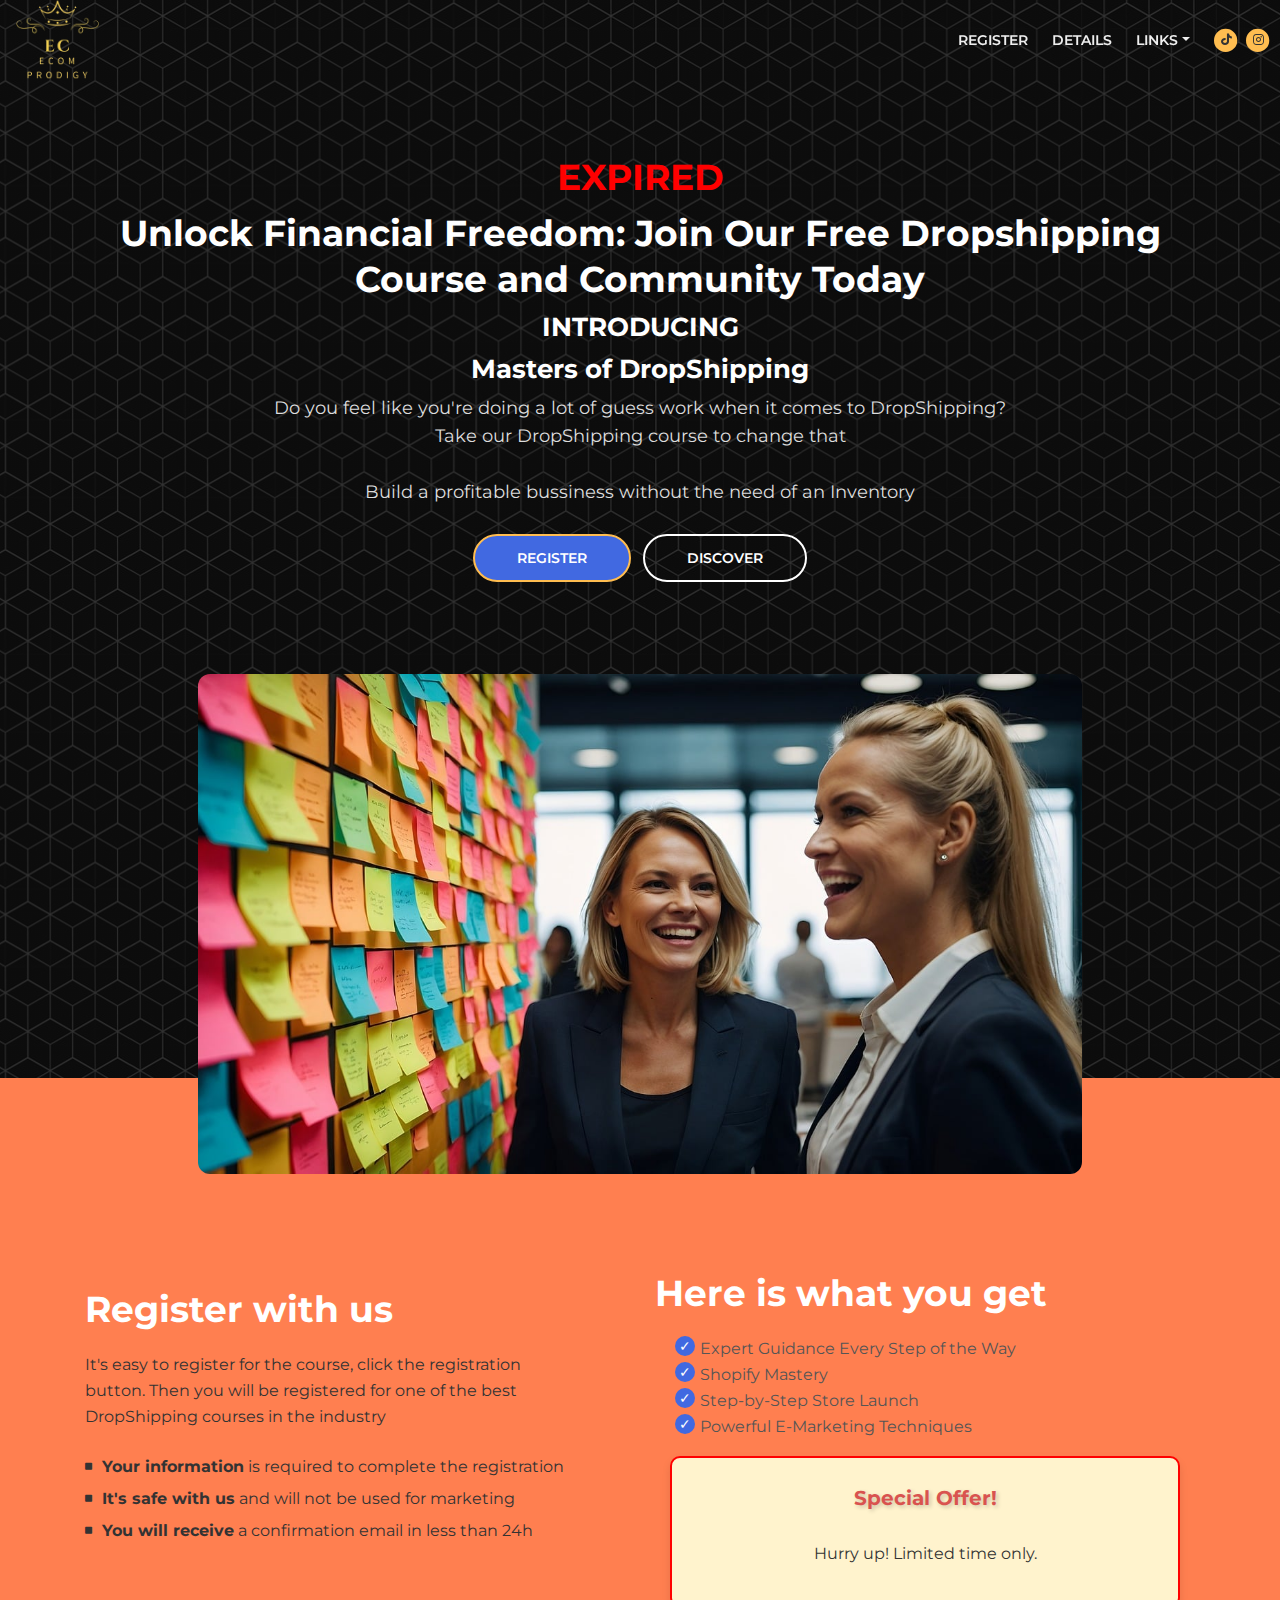
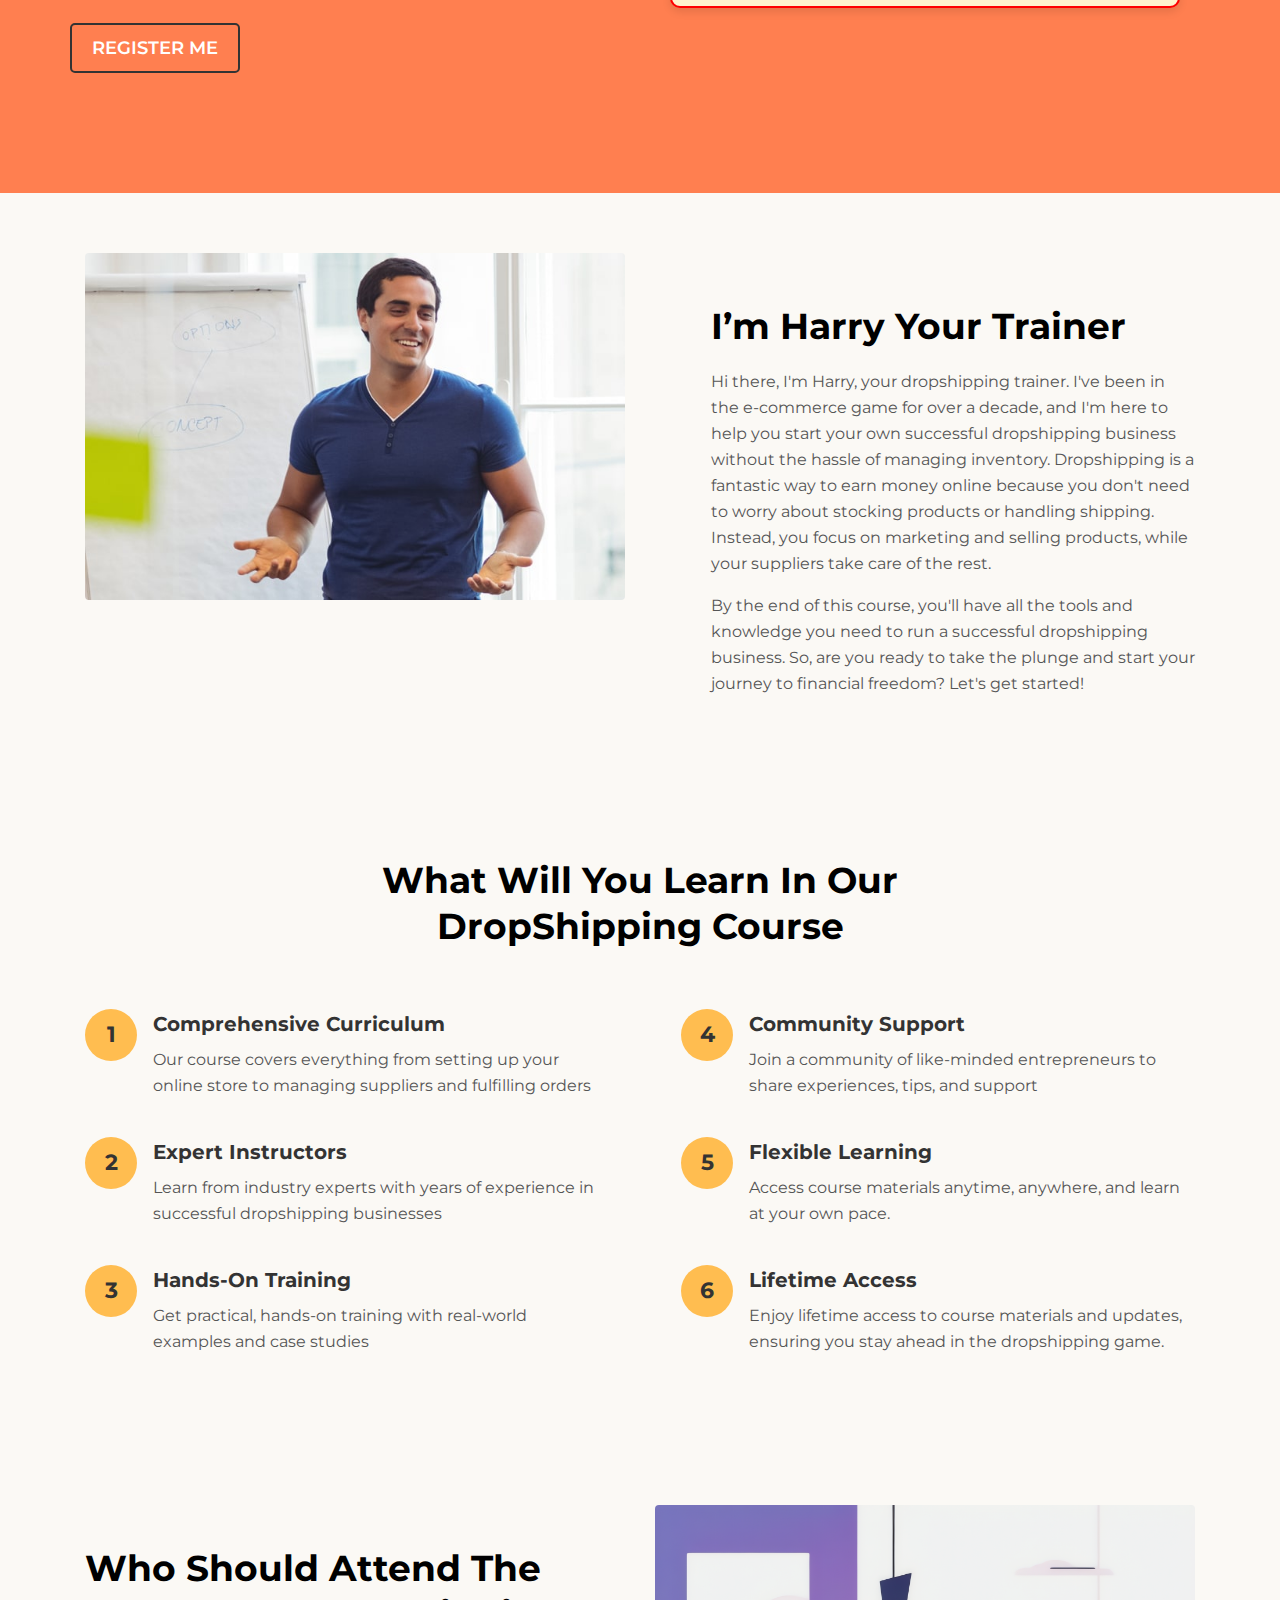
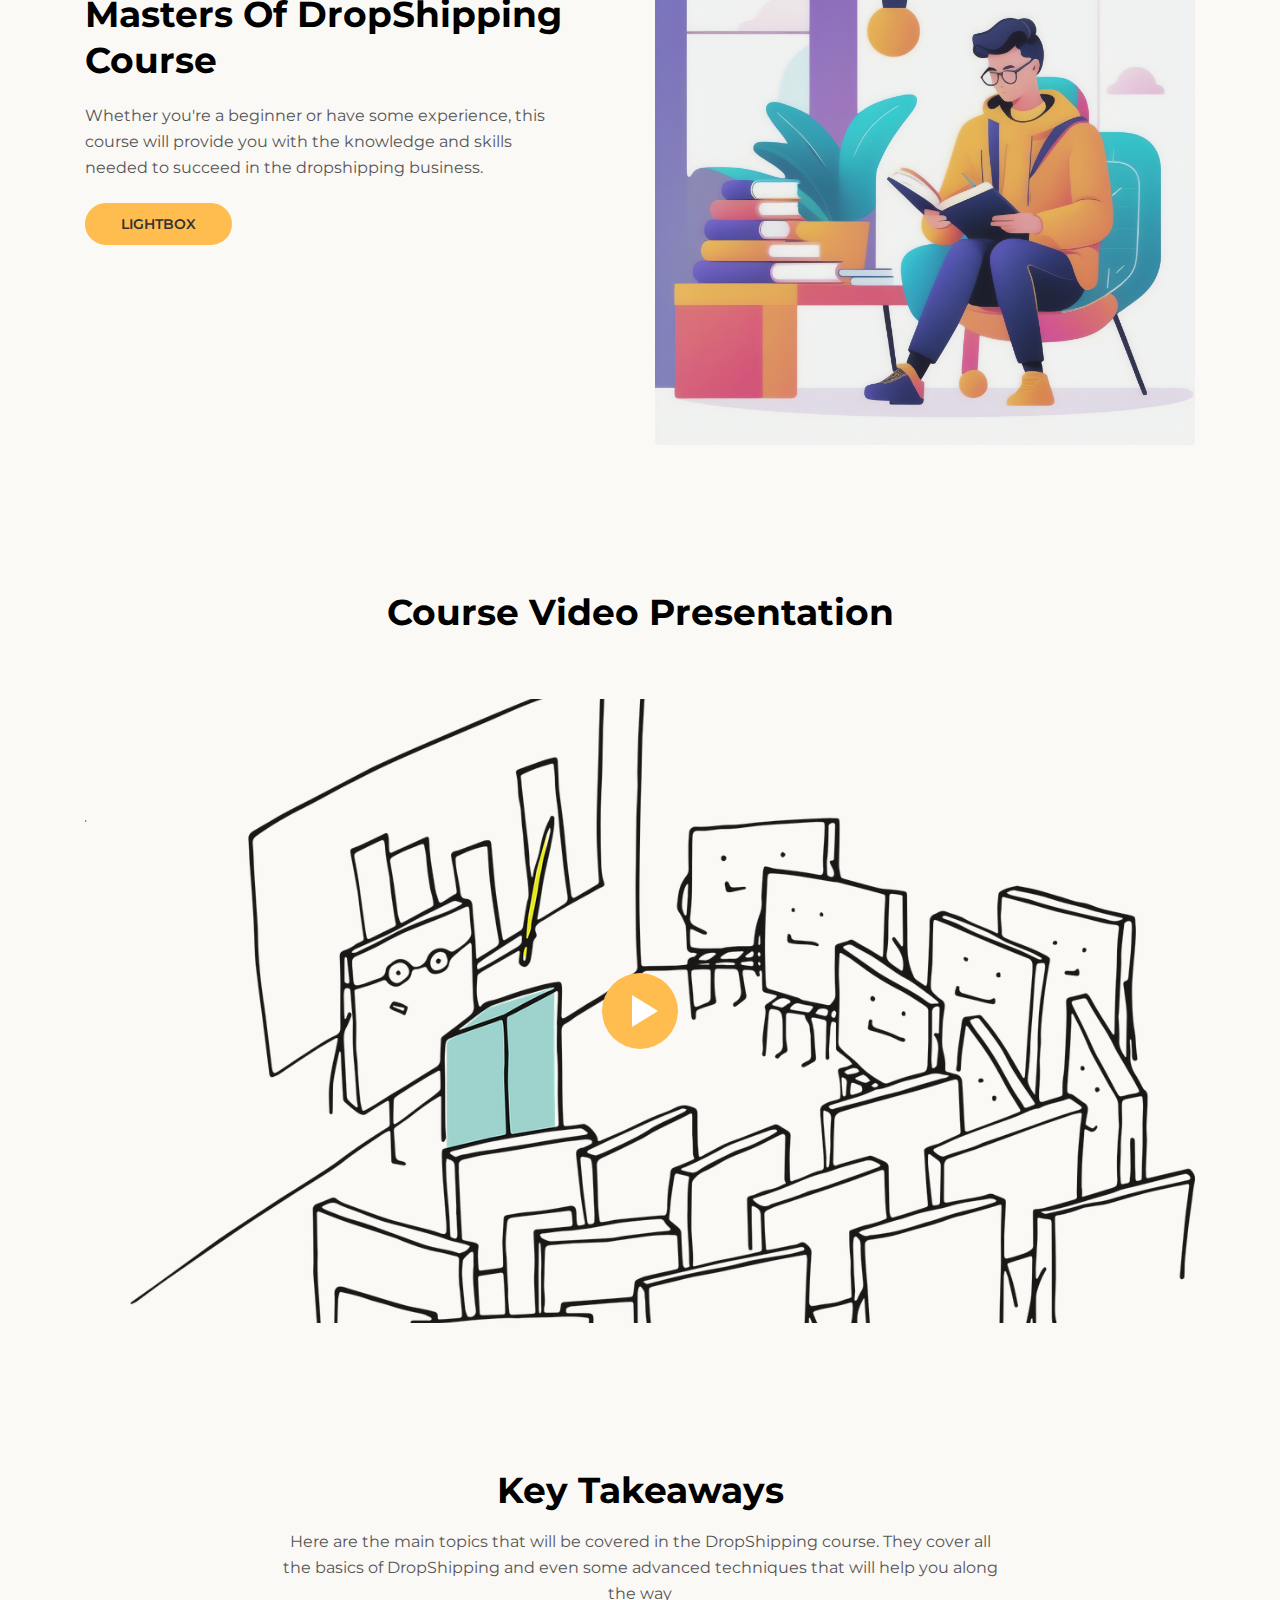
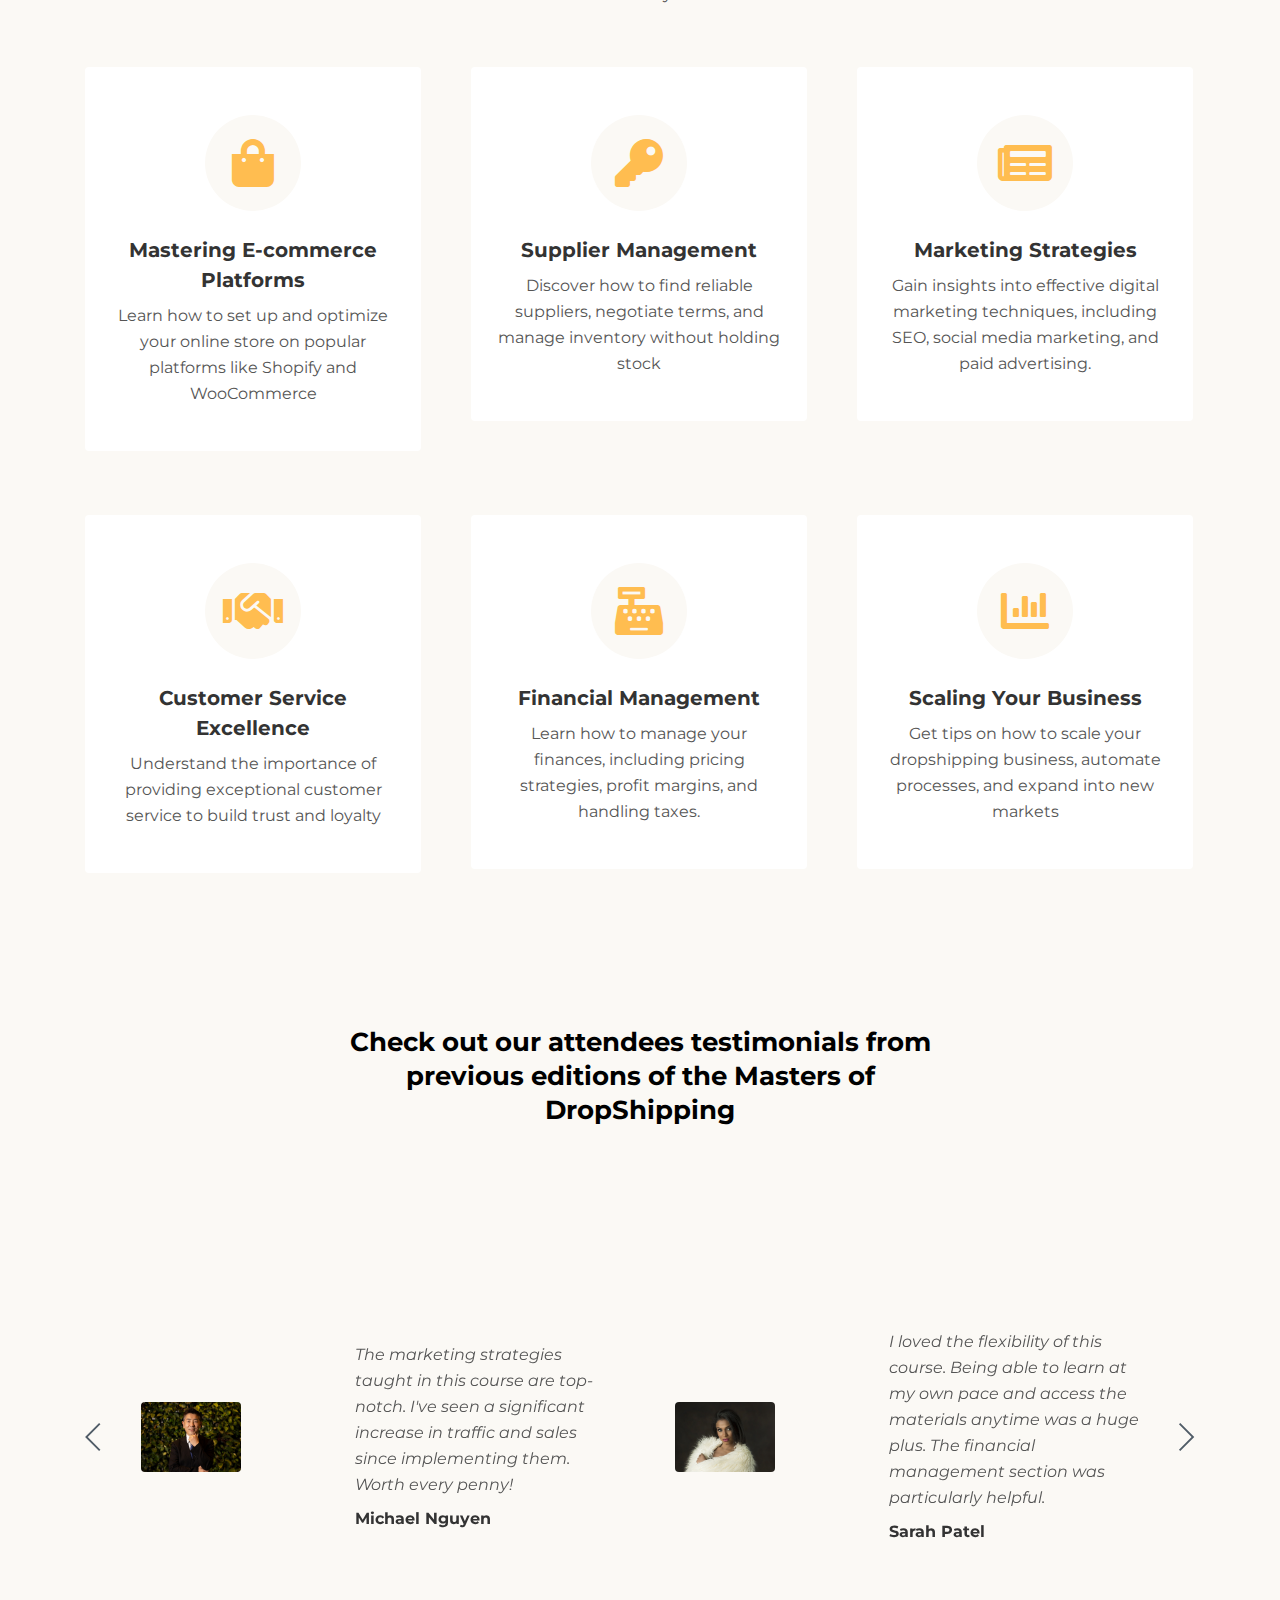
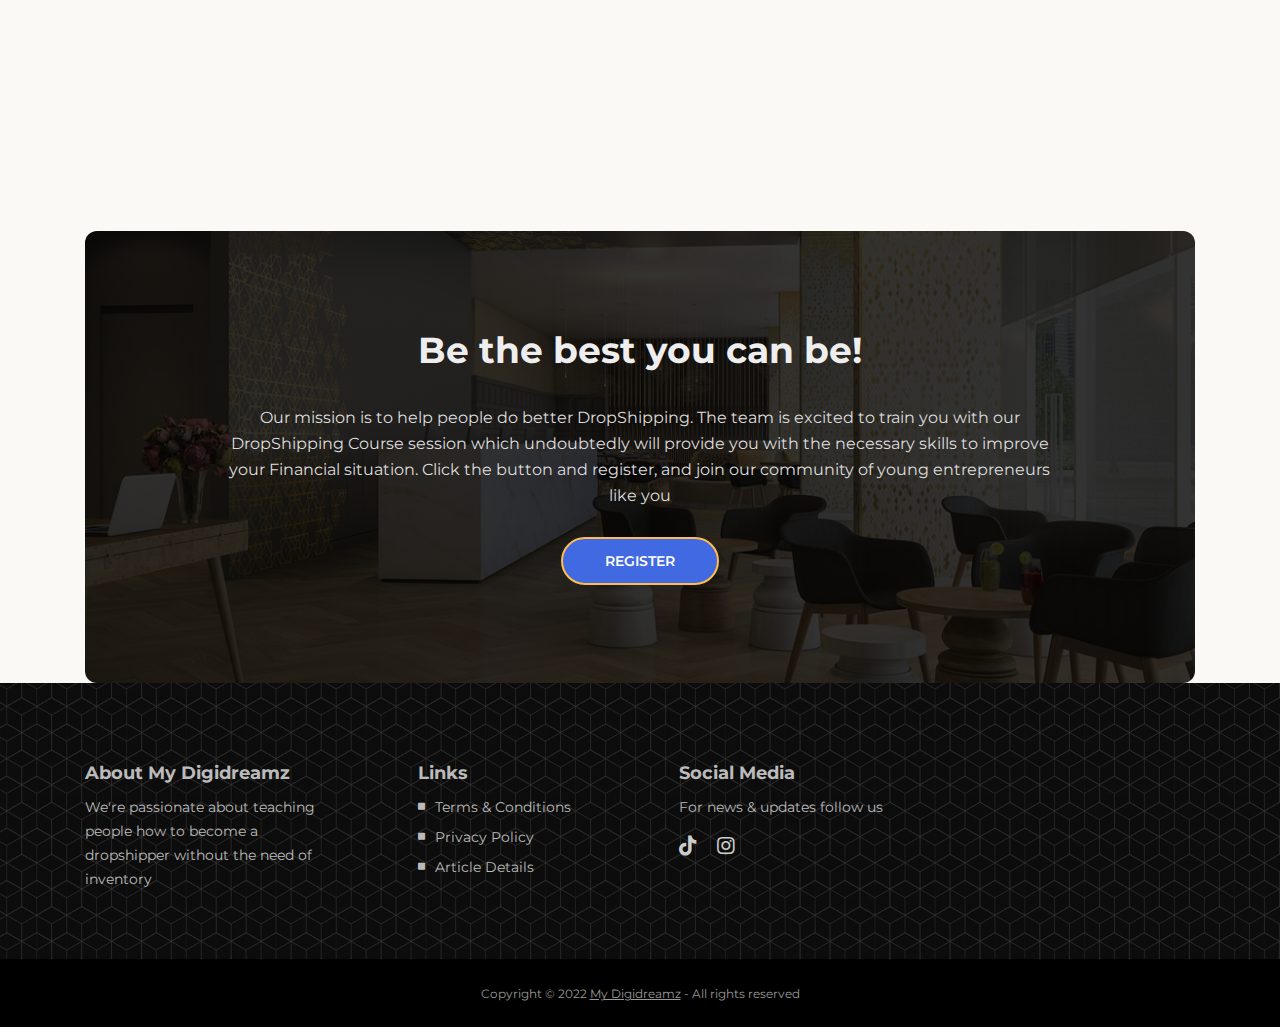
<file: index.html>
<!DOCTYPE html>
<html lang="en">
<head>
    <meta charset="utf-8">
    <meta name="viewport" content="width=device-width, initial-scale=1, shrink-to-fit=no">
    
    <!-- SEO Meta Tags -->
    <meta name="description" content="Do you feel like you're doing a lot of guess work when it comes to DropShipping? Take our DropShipping course to change that">
    <meta name="author" content="My Digidreamz">

    <!-- OG Meta Tags to improve the way the post looks when you share the page on LinkedIn, Facebook, Google+ -->
	<meta property="og:site_name" content="Masters of Dropshipping" /> <!-- website name -->
	<meta property="og:site" content="mastersofdropship.com" /> <!-- website link -->
	<meta property="og:title" content="Masters of DropShipping"/> <!-- title shown in the actual shared post -->
	<meta property="og:description" content="" /> <!-- description shown in the actual shared post -->
	<meta property="og:image" content="" /> <!-- image link, make sure it's jpg -->
	<meta property="og:url" content="" /> <!-- where do you want your post to link to -->
	<meta property="og:type" content="article" />

    <!-- Website Title -->
    <title>Ecom Prodigy - Masters of DropShipping </title>
    
    <!-- Styles -->
    <link href="https://fonts.googleapis.com/css?family=Montserrat:400,400i,600,700,700i&display=swap" rel="stylesheet">
    <link href="css/bootstrap.css" rel="stylesheet">
    <link href="css/fontawesome-all.css" rel="stylesheet">
    <link href="css/swiper.css" rel="stylesheet">
	<link href="css/magnific-popup.css" rel="stylesheet">
	<link href="css/styles.css" rel="stylesheet">
    <link href="https://cdnjs.cloudflare.com/ajax/libs/font-awesome/5.15.4/css/all.min.css" rel="stylesheet">
    <link rel="stylesheet" href="https://cdnjs.cloudflare.com/ajax/libs/font-awesome/4.7.0/css/font-awesome.min.css" rel="stylesheet">
	
	<!-- Favicon  -->
    <link rel="icon" href="images/logo.png">
</head>
<body data-spy="scroll" data-target=".fixed-top">
    
    <!-- Preloader -->
	<div class="spinner-wrapper">
        <div class="spinner">
            <div class="bounce1"></div>
            <div class="bounce2"></div>
            <div class="bounce3"></div>
        </div>
    </div>
    <!-- end of preloader -->
    

    <!-- Navigation -->
    
    <style>
        .navbar-custom {
            background-color: transparent;
            padding: 10px 2px; /* Adjust padding as needed */
            height: 80px; /* Adjust height as needed */
        }
        .navbar-custom .navbar-brand img {
            width: 110px !important; /* Adjust the width as needed */
            height: auto !important; /* Maintain aspect ratio */
        }
        .logo {
            width: 115px !important; /* Adjust the width as needed */
            height: auto !important; /* Maintain aspect ratio */
        }
    </style>

    <nav class="navbar navbar-expand-lg navbar-dark navbar-custom fixed-top">

        <!-- Text Logo - Use this if you don't have a graphic logo -->
        <!-- <a class="navbar-brand logo-text page-scroll" href="index.html">Corso</a> -->

        <!-- Image Logo -->
        <a class="navbar-brand logo-image" href="index.html"><img src="images/logo.png" alt="alternative"></a> 
        
        <!-- Mobile Menu Toggle Button -->
        <button class="navbar-toggler" type="button" data-toggle="collapse" data-target="#navbarsExampleDefault" aria-controls="navbarsExampleDefault" aria-expanded="false" aria-label="Toggle navigation">
            <span class="navbar-toggler-awesome fas fa-bars"></span>
            <span class="navbar-toggler-awesome fas fa-times"></span>
        </button>
        <!-- end of mobile menu toggle button -->

        <div class="collapse navbar-collapse" id="navbarsExampleDefault">
            <ul class="navbar-nav ml-auto">
                <li class="nav-item">
                    <a class="nav-link page-scroll" href="#register">REGISTER <span class="sr-only">(current)</span></a>
                </li>
                <li class="nav-item">
                    <a class="nav-link page-scroll" href="#description">DETAILS</a>
                </li>

                <!-- Dropdown Menu -->          
                <li class="nav-item dropdown">
                    <a class="nav-link dropdown-toggle page-scroll" href="#date" id="navbarDropdown" role="button" aria-haspopup="true" aria-expanded="false">LINKS</a>
                    <div class="dropdown-menu" aria-labelledby="navbarDropdown">
                        
                        <div class="dropdown-divider"></div>
                        <a class="dropdown-item" href="terms-conditions.html"><span class="item-text">TERMS CONDITIONS</span></a>
                        <div class="dropdown-divider"></div>
                        <a class="dropdown-item" href="privacy-policy.html"><span class="item-text">PRIVACY POLICY</span></a>
                    </div>
                </li>
                <!-- end of dropdown menu -->

                
            </ul>
            <span class="nav-item social-icons">
                <span class="fa-stack">
                    <a href="https://www.tiktok.com/@mydigidreamz?lang=en">
                        <i class="fas fa-circle fa-stack-2x"></i>
                        <i class="fab fa-tiktok fa-stack-1x"></i>
                    </a>
                </span>
                <span class="fa-stack">
                    <a href="https://www.instagram.com/mydigidreamz/">
                        <i class="fas fa-circle fa-stack-2x"></i>
                        <i class="fab fa-instagram fa-stack-1x"></i>
                    </a>
                </span>
            </span>
        </div>
    </nav> <!-- end of navbar -->
  
    <!-- end of navigation -->


    <!-- Header -->
    <header id="header" class="header">
        <div class="container">
            <div class="row">
                <div class="col-lg-12">
                    <div class="text-container">
                        <style> 
                            .countdown { 
                                font-size: 36px; /* Increased font size */ 
                                font-weight: bold; 
                                color: #FF0000; 
                                text-align: center; 
                                margin: 20px; 
                            } 
                        </style>
                        
                        <div class="countdown" id="countdown"></div> 
                            <script> 
                            // Set the date and time for the countdown 
                            var countDownDate = new Date("Dec 31, 2024 23:59:00").getTime(); 
                            // Update the countdown every 1 second 
                            var x = setInterval(function() { var now = new Date().getTime(); 
                                    var distance = countDownDate - now;
                                    var days = Math.floor(distance / (1000 * 60 * 60 * 24)); 
                                    var hours = Math.floor((distance % (1000 * 60 * 60 * 24)) / (1000 * 60 * 60)); 
                                    var minutes = Math.floor((distance % (1000 * 60 * 60)) / (1000 * 60)); 
                                    var seconds = Math.floor((distance % (1000 * 60)) / 1000); 
                                    
                                    document.getElementById("countdown").innerHTML = days + "d " + hours + "h " + minutes + "m " + seconds + "s "; 
                                    if (distance < 0) { 
                                        clearInterval(x); 
                                        document.getElementById("countdown").innerHTML = "EXPIRED"; 
                                    } 
                                }, 1000); 
                            </script>
                        <h2>Unlock Financial Freedom: Join Our Free Dropshipping Course and Community Today</h2>
                        <h3>INTRODUCING</h3>
                        <h3>Masters of DropShipping</h3>
                        <p class="p-large">Do you feel like you're doing a lot of guess work when it comes to DropShipping? Take our DropShipping course to change that</p>
                        <p class="p-large">Build a profitable bussiness without the need of an Inventory</p>
                        <a class="btn-solid-lg page-scroll" href="#register">REGISTER</a>
                        <a class="btn-outline-lg page-scroll" href="#instructor">DISCOVER</a>
                    </div> <!-- end of text-container -->
                </div> <!-- end of col -->
            </div> <!-- end of row -->
        </div> <!-- end of container -->
        
          <!-- Image Slider -->
<div class="outer-container">
    <div class="slider-container">
        <div class="swiper-container image-slider-1">
            <div class="swiper-wrapper">
                
                <!-- Slide -->
                <div class="swiper-slide">
                    <img class="img-fluid" src="images/details-slide-1.jpg" alt="alternative">
                </div>
                <!-- end of slide -->

                <!-- Slide -->
                <div class="swiper-slide">
                    <img class="img-fluid" src="images/details-slide-2.jpg" alt="alternative">
                </div>
                <!-- end of slide -->

                <!-- Slide -->
                <div class="swiper-slide">
                    <img class="img-fluid" src="images/details-slide-3.jpg" alt="alternative">
                </div>
                <!-- end of slide -->

            </div> <!-- end of swiper-wrapper -->
            
            <!-- Add Arrows -->
            <div class="swiper-button-next"></div>
            <div class="swiper-button-prev"></div>
            <!-- end of add arrows -->
            
        </div> <!-- end of swiper-container -->
    </div> <!-- end of slider-container -->
</div> <!-- end of outer-container -->
<!-- end of image slider -->

    </header> <!-- end of header -->
    <!-- end of header -->


    <!-- Registration -->
    <div id="register" class="form-1">
        <div class="container">
            <div class="row">
                <div class="col-lg-6">
                    <div class="text-container">
                        <h2>Register with us</h2>
                        <p>It's easy to register for the course, click the registration button. Then you will be registered for one of the best DropShipping courses in the industry</p>
                        <ul class="list-unstyled li-space-lg">
                            <li class="media">
                                <i class="fas fa-square"></i>
                                <div class="media-body"><strong>Your information</strong> is required to complete the registration</div>
                            </li>
                            <li class="media">
                                <i class="fas fa-square"></i>
                                <div class="media-body"><strong>It's safe with us</strong> and will not be used for marketing</div>
                            </li>
                            <li class="media">
                                <i class="fas fa-square"></i>
                                <div class="media-body"><strong>You will receive</strong> a confirmation email in less than 24h</div>
                            </li>
                        </ul>
                    </div> <!-- end of text-container -->
                </div> <!-- end of col -->
                <div class="col-lg-6">

                   <!-- Registration Form -->

                   <div class="adbox">
                    <h2>Here is what you get</h2>
                        <ul class="custom-bullets">
                            <li>Expert Guidance Every Step of the Way</li>
                            <li>Shopify Mastery</li>
                            <li>Step-by-Step Store Launch</li>
                            <li>Powerful E-Marketing Techniques</li>
                        </ul>
                   
                    

                </div>

                    <div class="offer-box">
                        
                        <style> 
                            .countdown1 { 
                                font-size: 30px; /* Increased font size */ 
                                font-weight: bold; 
                                color: #FF0000; 
                                text-align: center; 
                                margin: 2px; 
                            } 
                        </style>
                        
                        <div class="countdown1" id="countdown1"> 
                            <script> 
                            // Set the date and time for the countdown 
                            var countDownDate = new Date("Dec 31, 2024 23:59:00").getTime(); 
                            // Update the countdown every 1 second 
                            var x = setInterval(function() { var now = new Date().getTime(); 
                                    var distance = countDownDate - now;
                                    var days = Math.floor(distance / (1000 * 60 * 60 * 24)); 
                                    var hours = Math.floor((distance % (1000 * 60 * 60 * 24)) / (1000 * 60 * 60)); 
                                    var minutes = Math.floor((distance % (1000 * 60 * 60)) / (1000 * 60)); 
                                    var seconds = Math.floor((distance % (1000 * 60)) / 1000); 
                                    
                                    document.getElementById("countdown1").innerHTML = days + "d " + hours + "h " + minutes + "m " + seconds + "s "; 
                                    if (distance < 0) { 
                                        clearInterval(x); 
                                        document.getElementById("countdown1").innerHTML = "EXPIRED"; 
                                    } 
                                }, 1000); 
                            </script>
                        </div>
                        <h2>Special Offer!</h2>
                        <p>Hurry up! Limited time only.</p>
                    </div>
                </div>
                
                <script> function goToLink() { window.location.href = "https://mastersofdropship.com/appointment"; // Replace with your desired URL 
                                                } 
                    </script>
                <div class="form-group">
                    <button type="submit" class="form-control-submit-button" onclick="goToLink()">REGISTER ME</button>
                </div>
                
                <div class="form-message">
                    <div id="rmsgSubmit" class="h3 text-center hidden"></div>
                </div>
            </form>
        </div> <!-- end of form-container -->
        <!-- end of registration form -->
        
    </div> <!-- end of col -->
</div> <!-- end of row -->
</div> <!-- end of container -->
</div> <!-- end of form-1 -->
<!-- end of registration -->



    <!-- Instructor -->

   
    <div id="instructor" class="basic-1">
        <div class="container">
            <div class="row">
                <div class="col-lg-6">
                    <img class="img-fluid" src="images/instructor.jpg" alt="HARRY">
                </div> <!-- end of col -->
                <div class="col-lg-6">
                    <div class="text-container">
                        
                        <h2 style="color:black">I’m Harry Your Trainer</h2>
                        <p>Hi there, I'm Harry, your dropshipping trainer. I've been in the e-commerce game for over a decade, and I'm here to help you start your own successful dropshipping business without the hassle of managing inventory. Dropshipping is a fantastic way to earn money online because you don't need to worry about stocking products or handling shipping. Instead, you focus on marketing and selling products, while your suppliers take care of the rest.</p>
                        <p>By the end of this course, you'll have all the tools and knowledge you need to run a successful dropshipping business. So, are you ready to take the plunge and start your journey to financial freedom? Let's get started!</p>

                    </div> <!-- end of text-container -->
                </div> <!-- end of col -->
            </div> <!-- end of row -->
        </div> <!-- end of container -->
    </div> <!-- end of basic-1 -->
    <!-- end of instructor -->


    <!-- Description -->
    <div id="description" class="basic-2">
        <div class="container">
            <div class="row">
                <div class="col-lg-12">
                    <h2 style="color: black;">What Will You Learn In Our DropShipping Course</h2>
                </div> <!-- end of col -->
            </div> <!-- end of row -->
            <div class="row">
                <div class="col-lg-6">
                    <ul class="list-unstyled li-space-lg first">
                        <li class="media">
                            <i class="bullet">1</i>
                            <div class="media-body">
                                <h4>Comprehensive Curriculum</h4>
                                <p>Our course covers everything from setting up your online store to managing suppliers and fulfilling orders</p>
                            </div>
                        </li>
                        <li class="media">
                            <i class="bullet">2</i>
                            <div class="media-body">
                                <h4>Expert Instructors</h4>
                                <p>Learn from industry experts with years of experience in successful dropshipping businesses </p>
                            </div>
                        </li>
                        <li class="media">
                            <i class="bullet">3</i>
                            <div class="media-body">
                                <h4>Hands-On Training</h4>
                                <p>Get practical, hands-on training with real-world examples and case studies</p>
                            </div>
                        </li>
                    </ul>
                </div> <!-- end of col -->
                <div class="col-lg-6">
                    <ul class="list-unstyled li-space-lg second">
                        <li class="media">
                            <i class="bullet">4</i>
                            <div class="media-body">
                                <h4>Community Support</h4>
                                <p>Join a community of like-minded entrepreneurs to share experiences, tips, and support</p>
                            </div>
                        </li>
                        <li class="media">
                            <i class="bullet">5</i>
                            <div class="media-body">
                                <h4>Flexible Learning</h4>
                                <p>Access course materials anytime, anywhere, and learn at your own pace.</p>
                            </div>
                        </li>
                        <li class="media">
                            <i class="bullet">6</i>
                            <div class="media-body">
                                <h4>Lifetime Access</h4>
                                <p>Enjoy lifetime access to course materials and updates, ensuring you stay ahead in the dropshipping game.</p>
                            </div>
                        </li>
                    </ul>
                </div> <!-- end of col -->
            </div> <!-- end of row -->
        </div> <!-- end of container -->
    </div> <!-- end of basic-2 -->
    <!-- end of description -->


    <!-- Students -->
    <div class="basic-3">
        <div class="container">
            <div class="row">
                <div class="col-lg-6">
                    <div class="text-container">
                        <h2 style="color: black;">Who Should Attend The Masters Of DropShipping Course</h2>
                        <p>Whether you're a beginner or have some experience, this course will provide you with the knowledge and skills needed to succeed in the dropshipping business. </p>
                        <a class="btn-solid-reg popup-with-move-anim" href="#details-lightbox">LIGHTBOX</a>
                    </div> <!-- end of text-container -->
                </div> <!-- end of col -->
                <div class="col-lg-6">
                    <img class="img-fluid" src="images/students.png" alt="alternative">
                </div> <!-- end of col -->
            </div> <!-- end of row -->
        </div> <!-- end of container -->
    </div> <!-- end of basic-3 -->
    <!-- end of students -->


    <!-- Details Lightbox -->
	<div id="details-lightbox" class="lightbox-basic zoom-anim-dialog mfp-hide">
        <div class="container">
            <div class="row">
                <button title="Close (Esc)" type="button" class="mfp-close x-button">×</button>
                <div class="col-lg-8">
                    <div class="image-container">
                        <img class="img-fluid" src="images/details-lightbox.jpg" alt="alternative">
                    </div> <!-- end of image-container -->
                </div> <!-- end of col -->
                <div class="col-lg-4">
                    <h3 style="color: black;">Masters Of Dropshipping Course</h3>
                    <hr>
                    <h5>For everybody</h5>
                    <p>The training course is dedicates to anyone passionate about the Dropshipping bussiness and in need of improving their current financial status.</p>
                    <ul class="list-unstyled li-space-lg">
                        <li class="media">
                            <i class="fas fa-square"></i><div class="media-body">Mastering E-Commerce Platform</div>
                        </li>
                        <li class="media">
                            <i class="fas fa-square"></i><div class="media-body">Supplier Management</div>
                        </li>
                        <li class="media">
                            <i class="fas fa-square"></i><div class="media-body">Marketing Strategies</div>
                        </li>
                        <li class="media">
                            <i class="fas fa-square"></i><div class="media-body">Customer Service Excellence</div>
                        </li>
                        <li class="media">
                            <i class="fas fa-square"></i><div class="media-body">Financial Management</div>
                        </li>
                        <li class="media">
                            <i class="fas fa-square"></i><div class="media-body">Scaling Your Bussiness</div>
                        </li>
                    </ul>
                    <a class="btn-solid-reg mfp-close page-scroll" href="#register">SIGN UP</a> <a class="btn-outline-reg mfp-close as-button" href="#screenshots">BACK</a>
                </div> <!-- end of col -->
            </div> <!-- end of row -->
        </div> <!-- end of container -->
    </div> <!-- end of lightbox-basic -->
    <!-- end of details lightbox -->


    <!-- Video -->
    <div class="basic-4">
        <div class="container">
            <div class="row">
                <div class="col-lg-12">
                    <h2 style="color: black;">Course Video Presentation</h2>

                    <!-- Video Preview -->
                    <div class="image-container">
                        <div class="video-wrapper">
                            <a class="popup-youtube" href="https://www.youtube.com/watch?v=fLCjQJCekTs" data-effect="fadeIn">
                                <img class="img-fluid5" src="images/video.png" alt="alternative">
                                <span class="video-play-button">
                                    <span></span>
                                </span>
                            </a>
                        </div> <!-- end of video-wrapper -->
                    </div> <!-- end of image-container -->
                    <!-- end of video preview -->

                </div> <!-- end of col -->
            </div> <!-- end of row -->
        </div> <!-- end of container -->
    </div> <!-- end of basic-4 -->
    <!-- end of video -->


    <!-- Takeaways -->
    <div class="cards">
        <div class="container">
            <div class="row">
                <div class="col-lg-12">
                    <h2 style="color: black;">Key Takeaways</h2>
                    <p class="p-heading">Here are the main topics that will be covered in the DropShipping course. They cover all the basics of DropShipping and even some advanced techniques that will help you along the way</p>
                </div> <!-- end of col -->
            </div> <!-- end of row -->
            <div class="row">
                <div class="col-lg-12">

                    <!-- Card -->
                    <div class="card">
                        <div class="card-image">
                            <i class="fas fa-shopping-bag"></i>
                        </div>
                        <div class="card-body">
                            <h4 class="card-title">Mastering E-commerce Platforms</h4>
                            <p>Learn how to set up and optimize your online store on popular platforms like Shopify and WooCommerce</p>
                        </div>
                    </div>
                    <!-- end of card -->

                    <!-- Card -->
                    <div class="card">
                        <div class="card-image">
                            <i class="fas fa-key"></i>
                        </div>
                        <div class="card-body">
                            <h4 class="card-title">Supplier Management</h4>
                            <p>Discover how to find reliable suppliers, negotiate terms, and manage inventory without holding stock</p>
                        </div>
                    </div>
                    <!-- end of card -->


                    <!-- Card -->
                    <div class="card">
                        <div class="card-image">
                            <i class="fas fa-newspaper"></i>
                        </div>
                        <div class="card-body">
                            <h4 class="card-title">Marketing Strategies</h4>
                            <p>Gain insights into effective digital marketing techniques, including SEO, social media marketing, and paid advertising.</p>
                        </div>
                    </div>
                    <!-- end of card -->

                    <!-- Card -->
                    <div class="card">
                        <div class="card-image">
                            <i class="fas fa-handshake"></i>
                        </div>
                        <div class="card-body">
                            <h4 class="card-title">Customer Service Excellence</h4>
                            <p>Understand the importance of providing exceptional customer service to build trust and loyalty</p>
                        </div>
                    </div>
                    <!-- end of card -->

                    <!-- Card -->
                    <div class="card">
                        <div class="card-image">
                            <i class="fas fa-cash-register"></i>
                        </div>
                        <div class="card-body">
                            <h4 class="card-title">Financial Management</h4>
                            <p>Learn how to manage your finances, including pricing strategies, profit margins, and handling taxes.</p>
                        </div>
                    </div>
                    <!-- end of card -->


                    <!-- Card -->
                    <div class="card">
                        <div class="card-image">
                            <i class="fas fa-chart-bar"></i>
                        </div>
                        <div class="card-body">
                            <h4 class="card-title">Scaling Your Business</h4>
                            <p>Get tips on how to scale your dropshipping business, automate processes, and expand into new markets</p>
                        </div>
                    </div>
                    <!-- end of card -->
                    
                </div> <!-- end of col -->
            </div> <!-- end of row -->
        </div> <!-- end of container -->
    </div> <!-- end of cards -->
    <!-- end of takeaways -->


    <!-- Testimonials -->
    <div class="slider-2">
        <div class="container">
            <div class="row">
                <div class="col-lg-12">
                    <h3 style="color: black;">Check out our attendees testimonials from previous editions of the Masters of DropShipping</h3>

                    <!-- Text Slider -->
                    <div class="slider-container">
                        <div class="swiper-container text-slider">
                            <div class="swiper-wrapper">
                                
                                <!-- Slide -->
                                <div class="swiper-slide">
                                    <div class="image-wrapper">
                                        <img class="img-fluid6" src="images/testimonial-1.jpg" alt="alternative">
                                    </div> <!-- end of image-wrapper -->
                                    <div class="text-wrapper">
                                        <div class="testimonial-text">The marketing strategies taught in this course are top-notch. I've seen a significant increase in traffic and sales since implementing them. Worth every penny!</div>
                                        <div class="testimonial-author">Michael Nguyen</div>
                                    </div> <!-- end of text-wrapper -->
                                </div> <!-- end of swiper-slide -->
                                <!-- end of slide -->

                                <!-- Slide -->
                                <div class="swiper-slide">
                                    <div class="image-wrapper">
                                        <img class="img-fluid6" src="images/testimonial-2.jpg" alt="alternative">
                                    </div> <!-- end of image-wrapper -->
                                    <div class="text-wrapper">
                                        <div class="testimonial-text">I loved the flexibility of this course. Being able to learn at my own pace and access the materials anytime was a huge plus. The financial management section was particularly helpful.</div>
                                        <div class="testimonial-author">Sarah Patel</div>
                                    </div> <!-- end of text-wrapper -->
                                </div> <!-- end of swiper-slide -->
                                <!-- end of slide -->

                                <!-- Slide -->
                                <div class="swiper-slide">
                                    <div class="image-wrapper">
                                        <img class="img-fluid6" src="images/testimonial-3.jpg" alt="alternative">
                                    </div> <!-- end of image-wrapper -->
                                    <div class="text-wrapper">
                                        <div class="testimonial-text">I was skeptical at first, but this course exceeded my expectations. The community support and practical tips were invaluable. I'm now running a successful dropshipping business!</div>
                                        <div class="testimonial-author">Martin Singer</div>
                                    </div> <!-- end of text-wrapper -->
                                </div> <!-- end of swiper-slide -->
                                <!-- end of slide -->

                                <!-- Slide -->
                                <div class="swiper-slide">
                                    <div class="image-wrapper">
                                        <img class="img-fluid6" src="images/testimonial-4.jpg" alt="alternative">
                                    </div> <!-- end of image-wrapper -->
                                    <div class="text-wrapper">
                                        <div class="testimonial-text">I recently completed Masters of Dropshipping, and it’s one of the most comprehensive and beginner-friendly dropshipping courses I’ve taken. The content was easy to follow, covering everything from setting up a Shopify store to advanced Facebook ads strategies.</div>
                                        <div class="testimonial-author">Jason</div>
                                    </div> <!-- end of text-wrapper -->
                                </div> <!-- end of swiper-slide -->
                                <!-- end of slide -->

                            </div> <!-- end of swiper-wrapper -->
                            
                            <!-- Add Arrows -->
                            <div class="swiper-button-next"></div>
                            <div class="swiper-button-prev"></div>
                            <!-- end of add arrows -->

                        </div> <!-- end of swiper-container -->
                    </div> <!-- end of slider-container -->
                    <!-- end of text slider -->

                </div> <!-- end of col -->
            </div> <!-- end of row -->
        </div> <!-- end of container -->
    </div> <!-- end of slider-2 -->
    <!-- end of testimonials -->


    <!-- Date -->
    <div id="date" class="basic-5">
        <div class="container">
            <div class="row">
                <div class="col-lg-12">
                    <div class="text-container">
                        <h2>Be the best you can be!</h2>
                        <p>Our mission is to help people do better DropShipping. The team is excited to train you with our DropShipping Course session which undoubtedly will provide you with the necessary skills to improve your Financial situation. Click the button and register, and join our community of young entrepreneurs like you</p>
                        <a class="btn-solid-lg page-scroll" href="#register">REGISTER</a>
                    </div> <!-- end of text-container -->
                </div> <!-- end of col -->
            </div> <!-- end of row -->
        </div> <!-- end of container -->
    </div> <!-- end of basic-5 -->
   
    <!-- Footer -->
    <div class="footer">
        <div class="container">
            <div class="row">
                <div class="col-md-3">
                    <div class="footer-col first">
                        <h5>About My Digidreamz</h5>
                        <p class="p-small">We're passionate about teaching people how to become a dropshipper without the need of inventory</p>
                    </div>
                </div> <!-- end of col -->
                <div class="col-md-3">
                    <div class="footer-col second">
                        <h5>Links</h5>
                        <ul class="list-unstyled li-space-lg p-small">
                            <li class="media">
                                <i class="fas fa-square"></i>
                                <div class="media-body"><a href="terms-conditions.html">Terms & Conditions</a></div>
                            </li>
                            <li class="media">
                                <i class="fas fa-square"></i>
                                <div class="media-body"><a href="privacy-policy.html">Privacy Policy</a></div>
                            </li>
                            <li class="media">
                                <i class="fas fa-square"></i>
                                <div class="media-body"><a href="article-details.html">Article Details</a></div>
                            </li>
                        </ul>
                    </div>
                </div> <!-- end of col -->
                
                <div class="col-md-3">
                    <div class="footer-col fourth">
                        <h5>Social Media</h5>
                        <p class="p-small">For news & updates follow us</p>
                      
                        
                        <a href="https://www.tiktok.com/@mydigidreamz?lang=en">
                            <i class="fab fa-tiktok"></i>
                        </a>
                        <a href="https://www.instagram.com/mydigidreamz/">
                            <i class="fab fa-instagram"></i>
                        </a>
                       
                        
                    </div> 
                </div> <!-- end of col -->
            </div> <!-- end of row -->
        </div> <!-- end of container -->
    </div> <!-- end of footer -->  
    <!-- end of footer -->


    <!-- Copyright -->
    <div class="copyright">
        <div class="container">
            <div class="row">
                <div class="col-lg-12">
                    <p class="p-small">Copyright © 2022 <a href="https://mastersofdropship.com/">My Digidreamz</a> - All rights reserved</p>
                </div> <!-- end of col -->
            </div> <!-- enf of row -->
        </div> <!-- end of container -->
    </div> <!-- end of copyright --> 
    <!-- end of copyright -->
    
    	
    <!-- Scripts -->
    <script src="js/jquery.min.js"></script> <!-- jQuery for Bootstrap's JavaScript plugins -->
    <script src="js/popper.min.js"></script> <!-- Popper tooltip library for Bootstrap -->
    <script src="js/bootstrap.min.js"></script> <!-- Bootstrap framework -->
    <script src="js/jquery.easing.min.js"></script> <!-- jQuery Easing for smooth scrolling between anchors -->
    <script src="js/jquery.countdown.min.js"></script> <!-- The Final Countdown plugin for jQuery -->
    <script src="js/swiper.min.js"></script> <!-- Swiper for image and text sliders -->
    <script src="js/jquery.magnific-popup.js"></script> <!-- Magnific Popup for lightboxes -->
    <script src="js/validator.min.js"></script> <!-- Validator.js - Bootstrap plugin that validates forms -->
    <script src="js/scripts.js"></script> <!-- Custom scripts -->
</body>
</html>
</file>
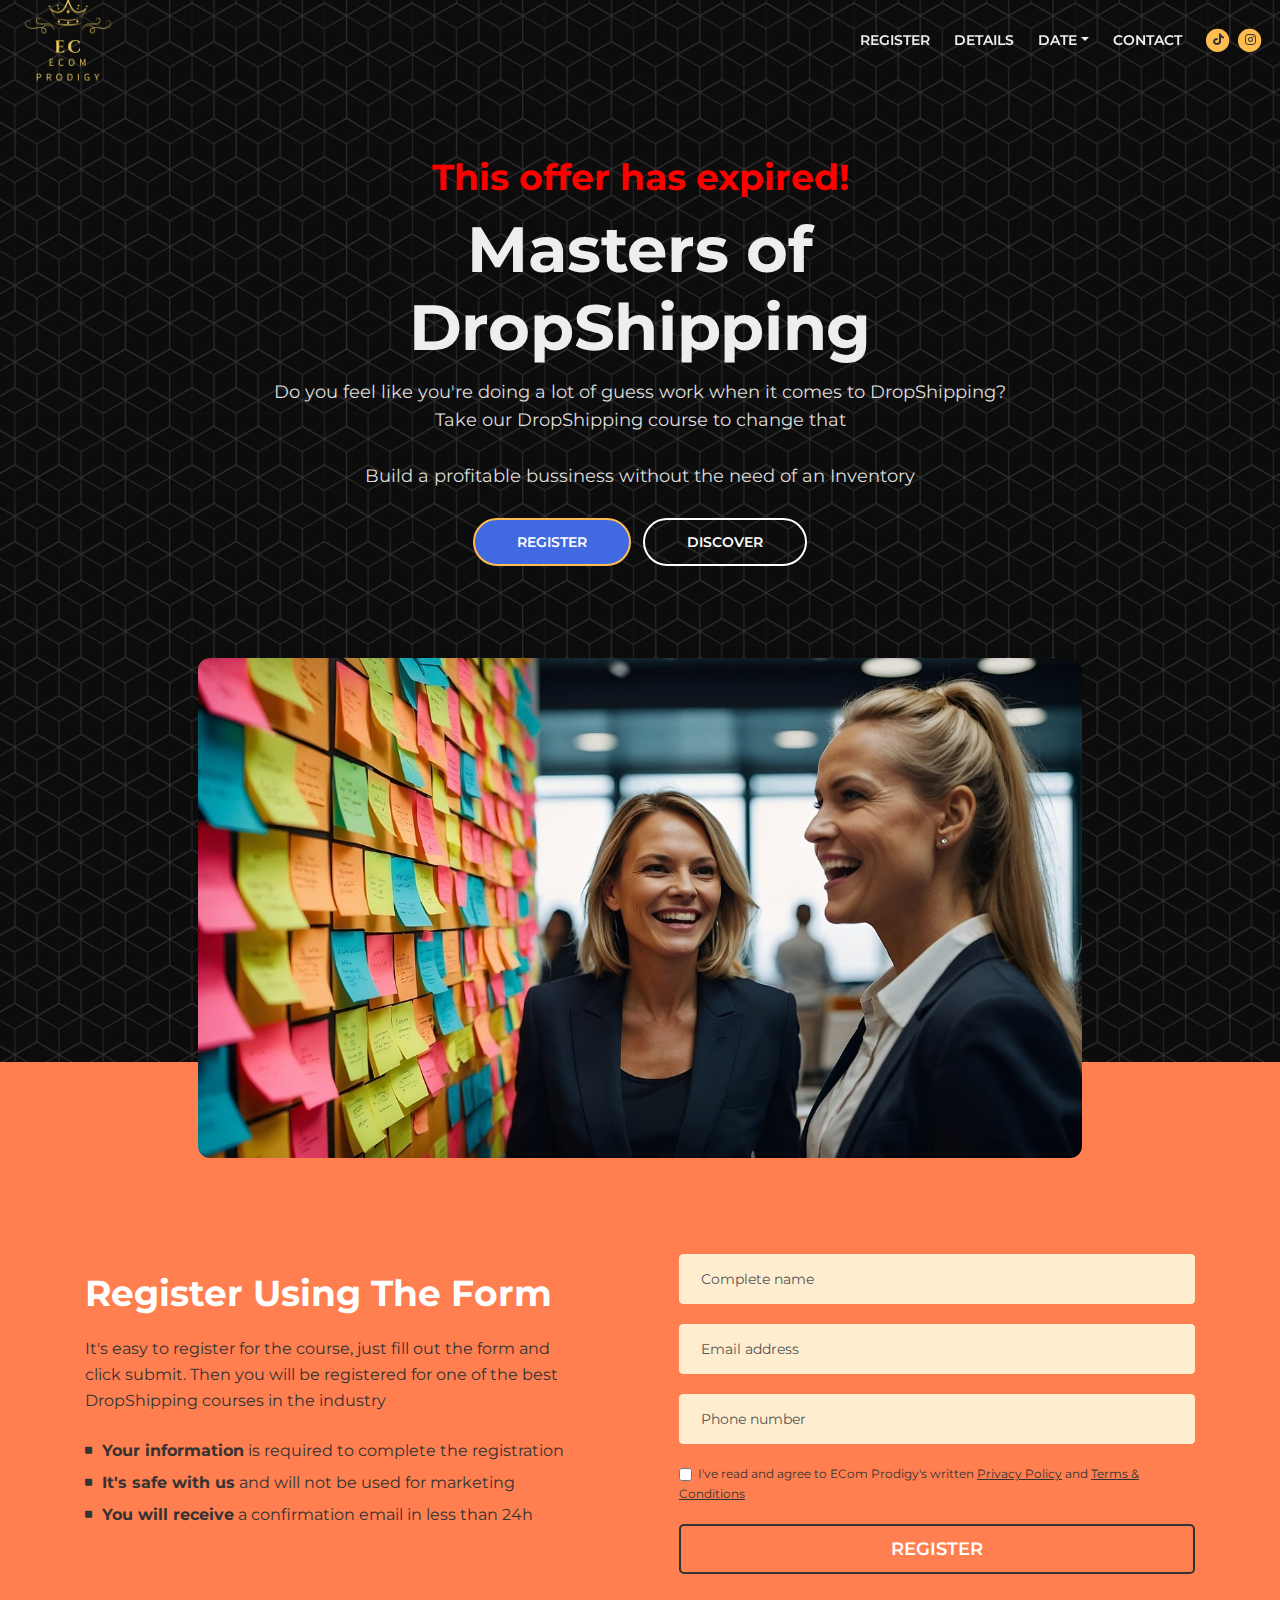
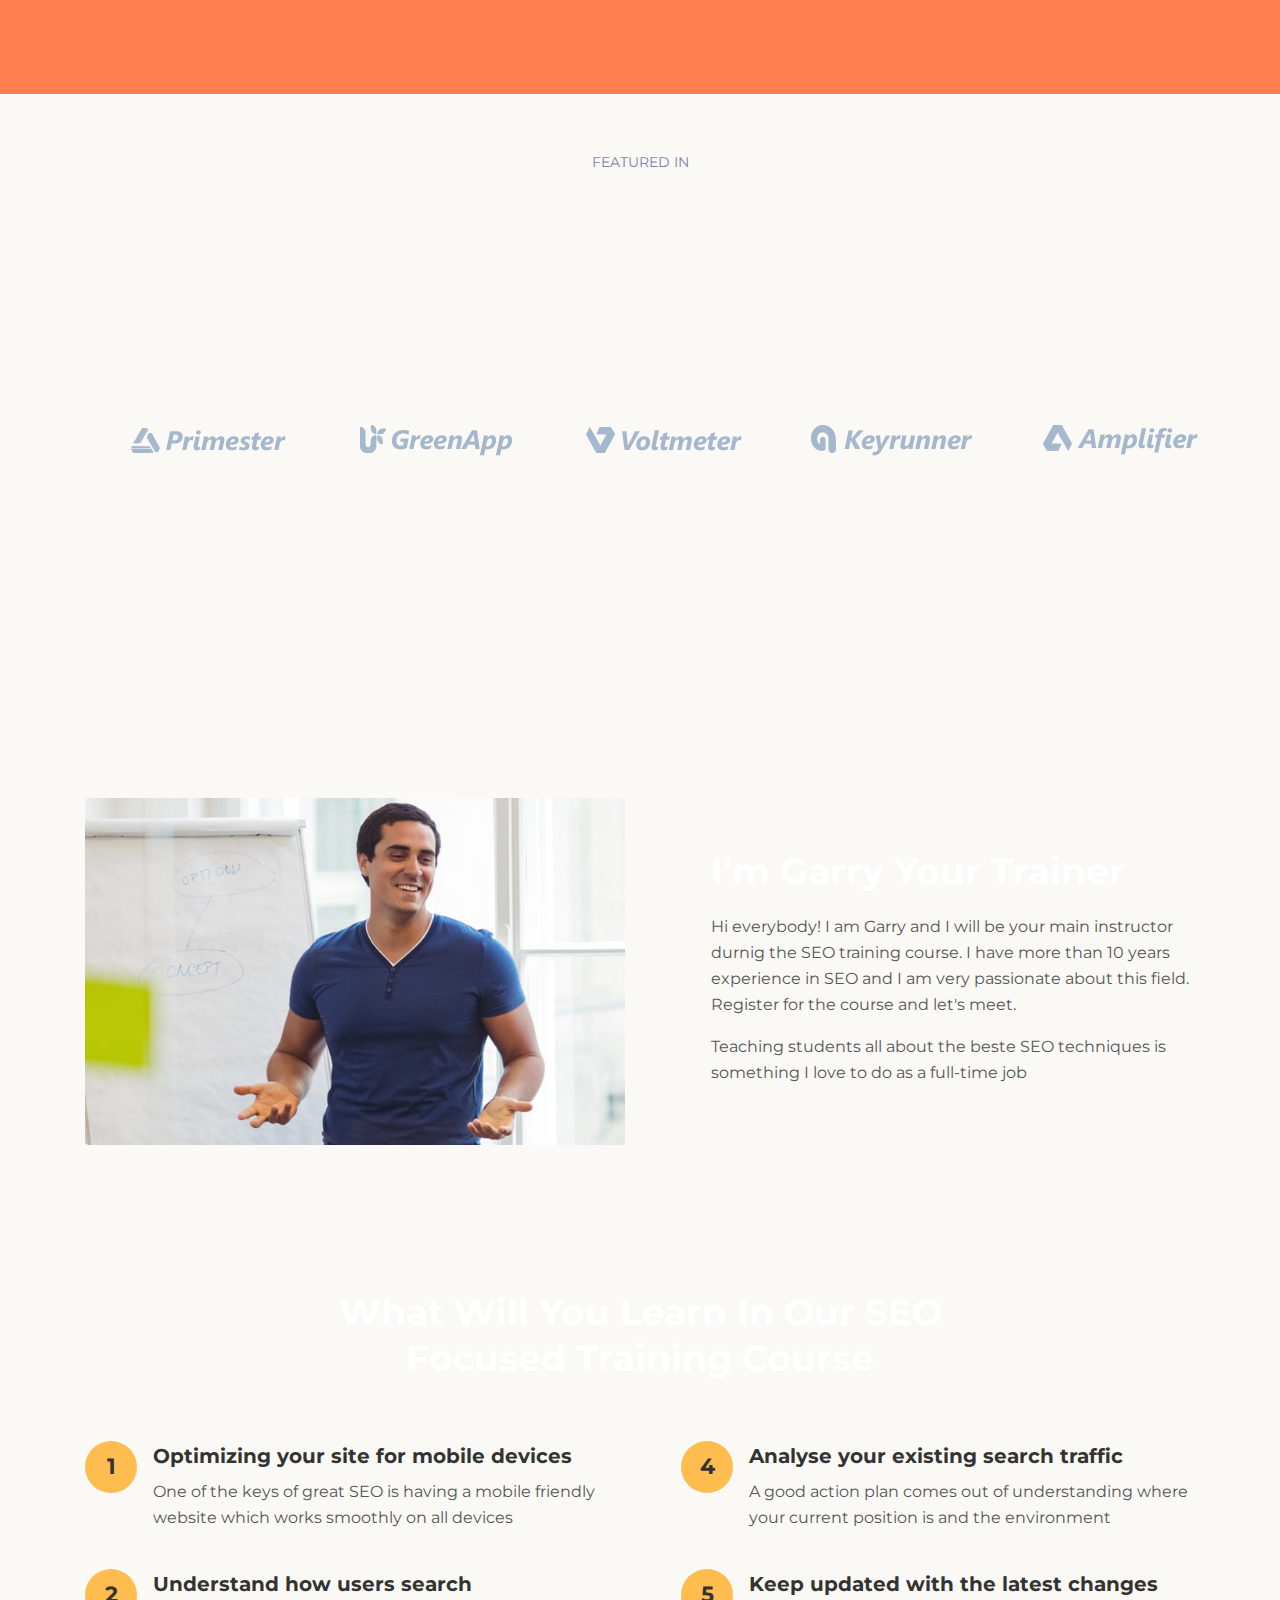
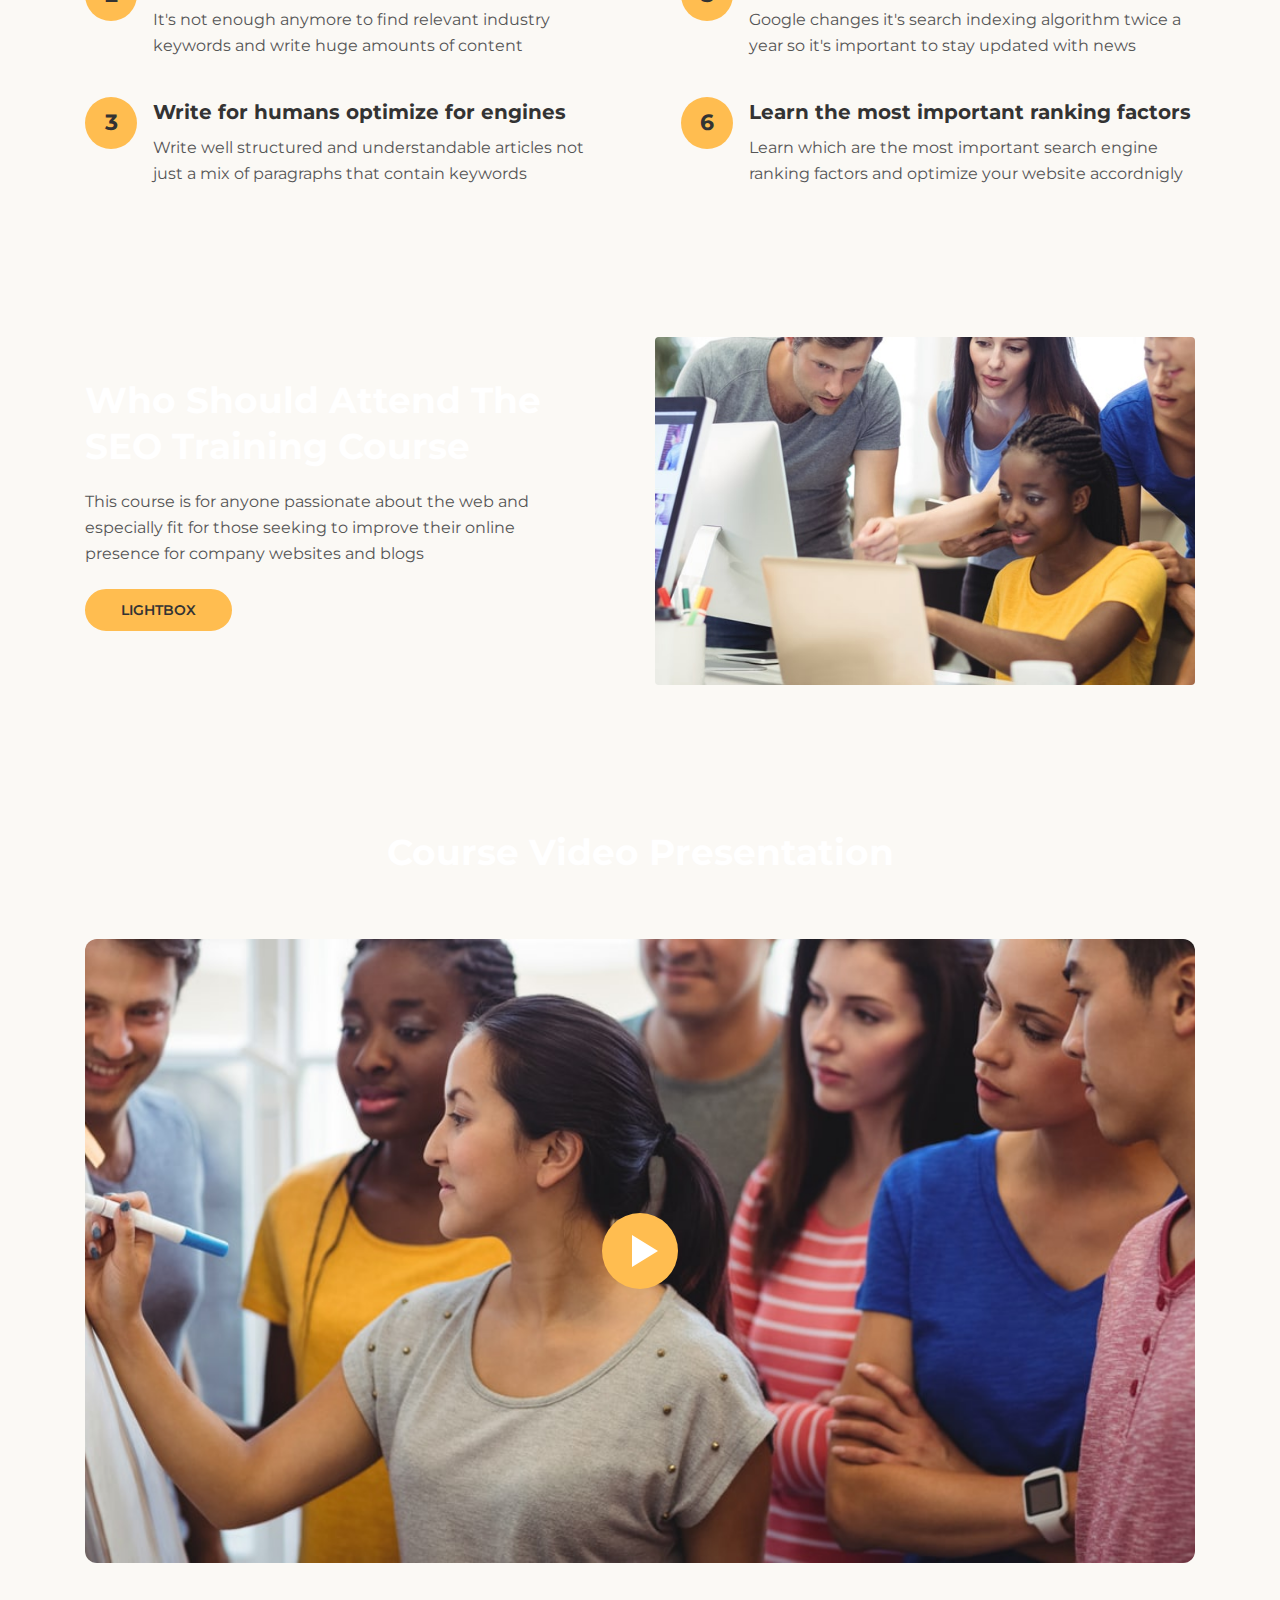
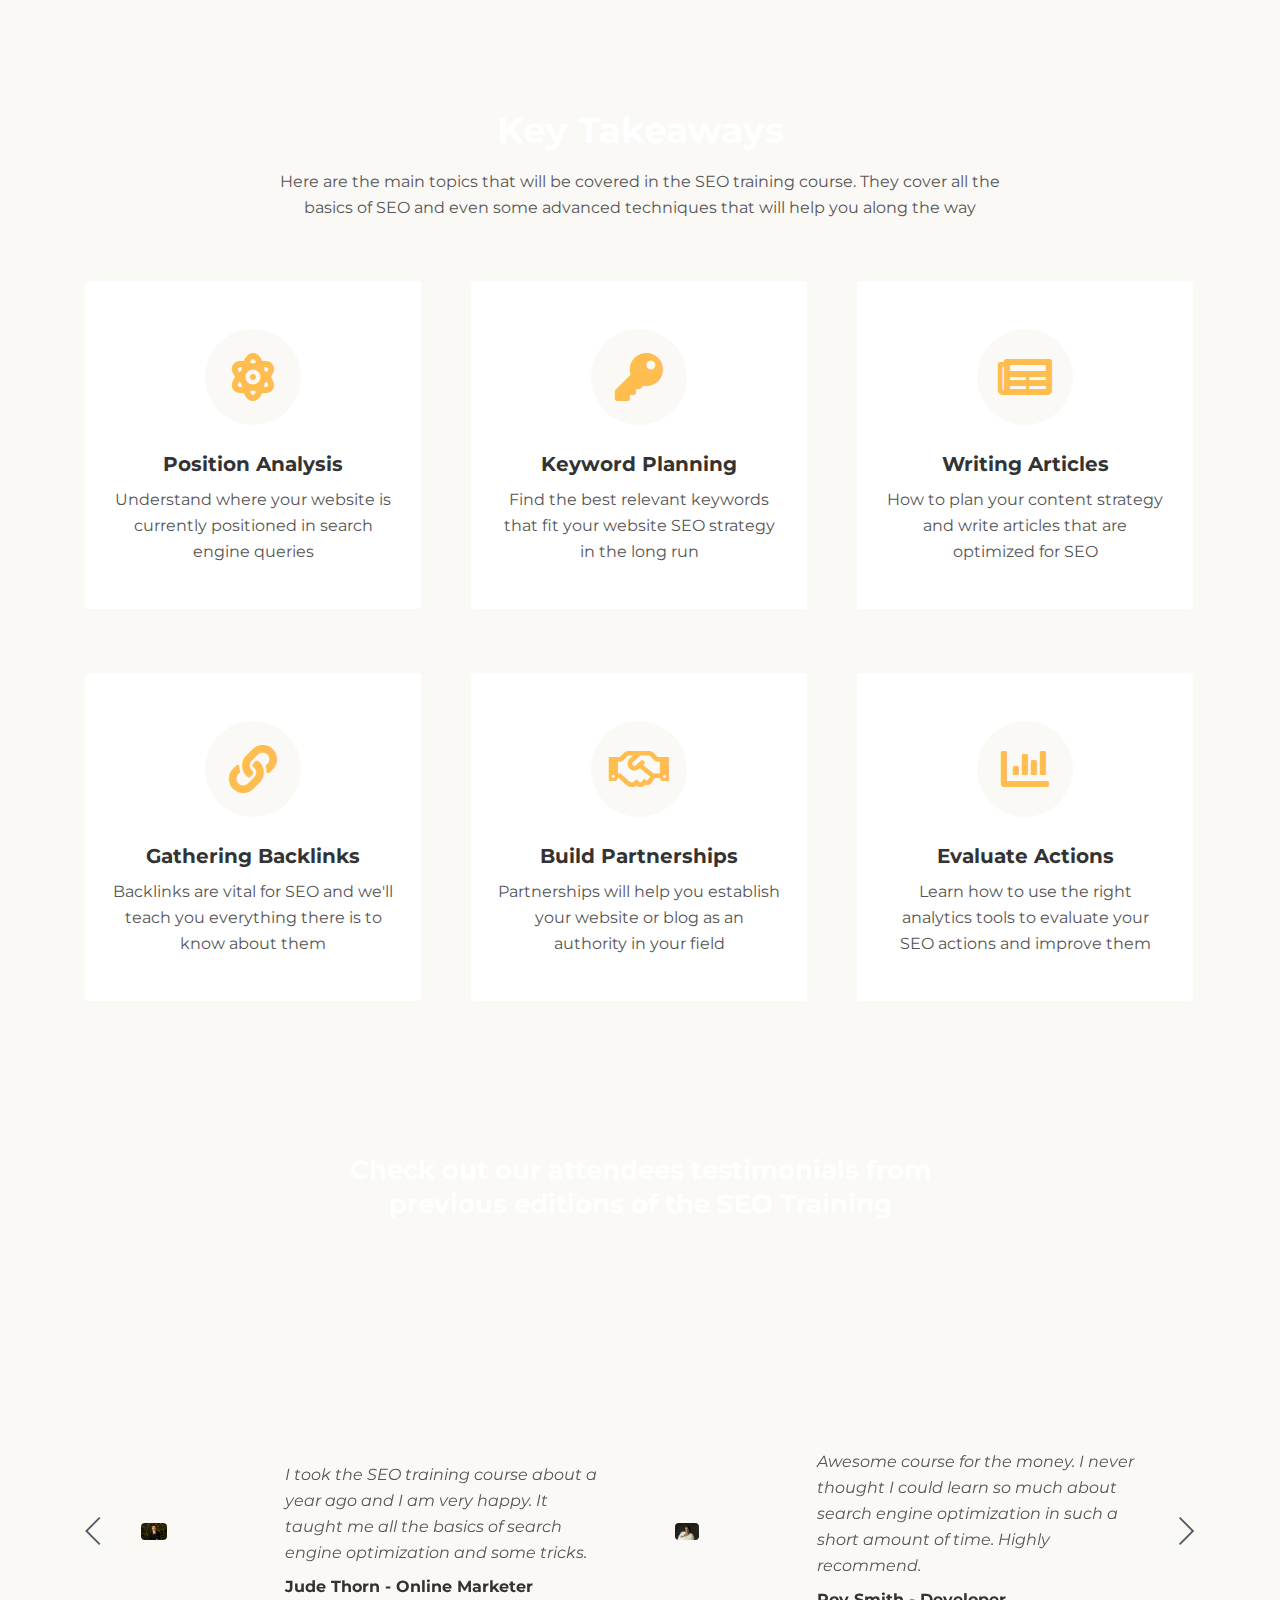
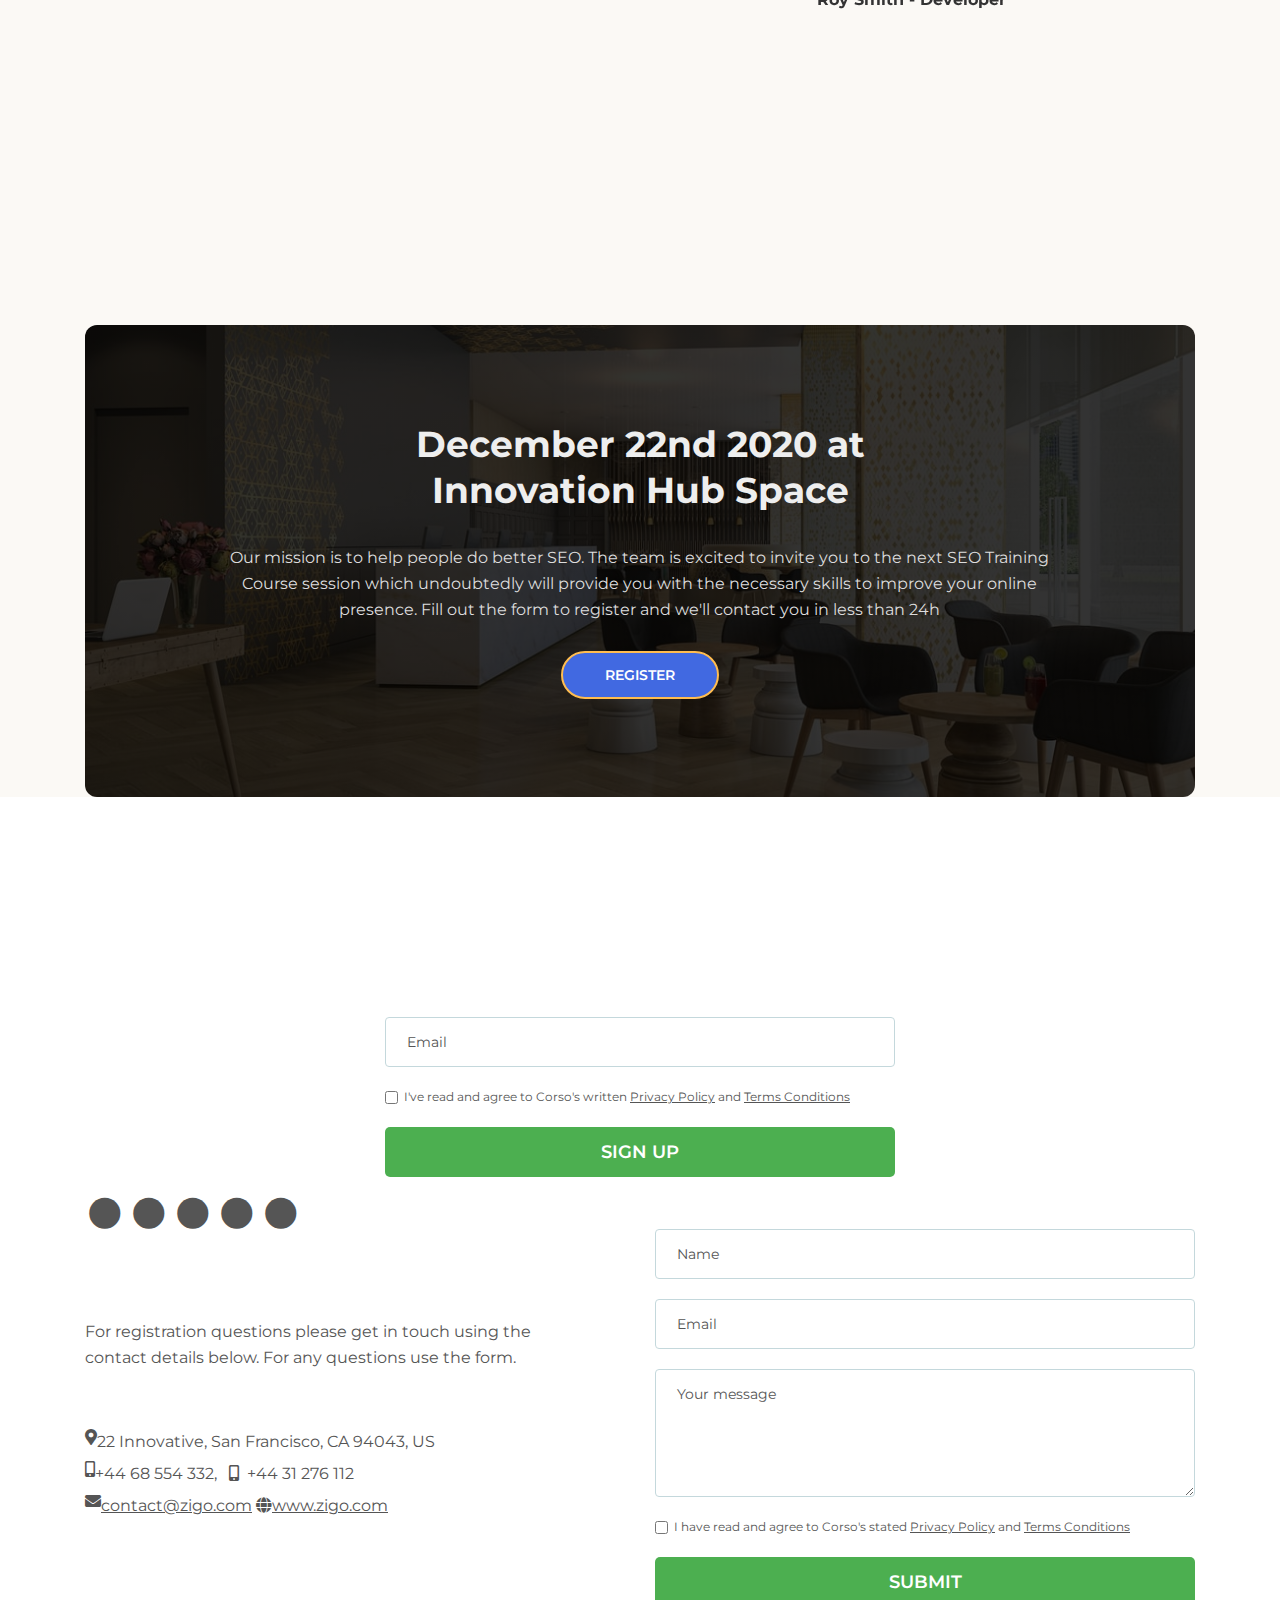
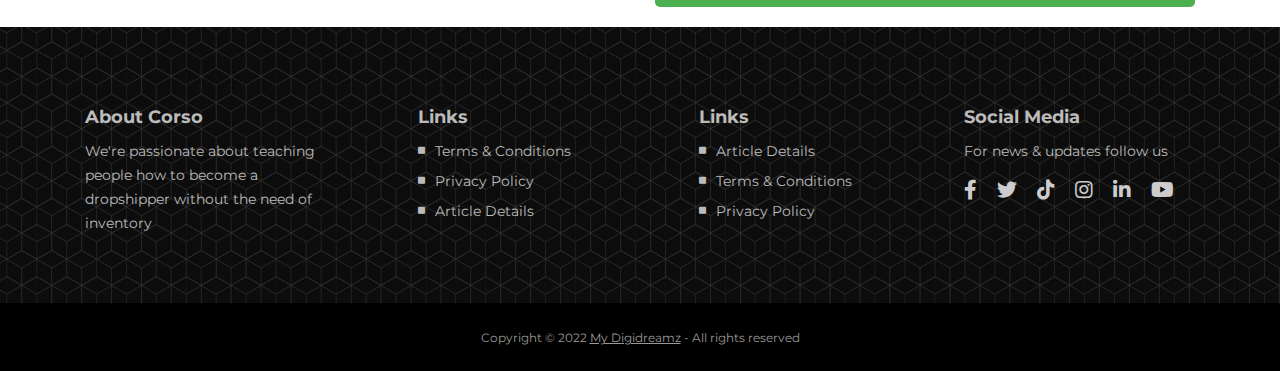
<file: navbar.html>
<!DOCTYPE html>
<html lang="en">
<head>
    <meta charset="utf-8">
    <meta name="viewport" content="width=device-width, initial-scale=1, shrink-to-fit=no">
    
    <!-- SEO Meta Tags -->
    <meta name="description" content="Landing page template built with HTML and Bootstrap 4 for presenting training courses, classes, workshops and for convincing visitors to register using the form.">
    <meta name="author" content="Inovatik">

    <!-- OG Meta Tags to improve the way the post looks when you share the page on LinkedIn, Facebook, Google+ -->
	<meta property="og:site_name" content="" /> <!-- website name -->
	<meta property="og:site" content="" /> <!-- website link -->
	<meta property="og:title" content=""/> <!-- title shown in the actual shared post -->
	<meta property="og:description" content="" /> <!-- description shown in the actual shared post -->
	<meta property="og:image" content="" /> <!-- image link, make sure it's jpg -->
	<meta property="og:url" content="" /> <!-- where do you want your post to link to -->
	<meta property="og:type" content="article" />

    <!-- Website Title -->
    <title>Ecom Prodigy - Masters of DropShipping </title>
    
    <!-- Styles -->
    <link href="https://fonts.googleapis.com/css?family=Montserrat:400,400i,600,700,700i&display=swap" rel="stylesheet">
    <link href="css/bootstrap.css" rel="stylesheet">
    <link href="css/fontawesome-all.css" rel="stylesheet">
    <link href="css/swiper.css" rel="stylesheet">
	<link href="css/magnific-popup.css" rel="stylesheet">
	<link href="css/styles.css" rel="stylesheet">
    <link href="https://cdnjs.cloudflare.com/ajax/libs/font-awesome/5.15.4/css/all.min.css" rel="stylesheet">
	
	<!-- Favicon  -->
    <link rel="icon" href="images/logo.png">
</head>
<body data-spy="scroll" data-target=".fixed-top">
    
    <!-- Preloader -->
	<div class="spinner-wrapper">
        <div class="spinner">
            <div class="bounce1"></div>
            <div class="bounce2"></div>
            <div class="bounce3"></div>
        </div>
    </div>
    <!-- end of preloader -->
    

    <!-- Navigation -->
    
 <!-- Navigation -->
<nav class="navbar navbar-expand-lg navbar-dark navbar-custom fixed-top">
    <!-- Text Logo - Use this if you don't have a graphic logo -->
    <!-- <a class="navbar-brand logo-text page-scroll" href="index.html">Corso</a> -->
    <!-- Image Logo -->
    <a class="navbar-brand logo-image" href="index.html"><img src="images/logo.png" alt="alternative" class="logo"></a>
    <!-- Mobile Menu Toggle Button -->
    <button class="navbar-toggler" type="button" data-toggle="collapse" data-target="#navbarsExampleDefault" aria-controls="navbarsExampleDefault" aria-expanded="false" aria-label="Toggle navigation">
        <span class="navbar-toggler-awesome fas fa-bars"></span>
        <span class="navbar-toggler-awesome fas fa-times"></span>
    </button>
    <!-- end of mobile menu toggle button -->
    <div class="collapse navbar-collapse" id="navbarsExampleDefault">
        <ul class="navbar-nav ml-auto">
            <li class="nav-item">
                <a class="nav-link page-scroll" href="#register">REGISTER <span class="sr-only">(current)</span></a>
            </li>
            <li class="nav-item">
                <a class="nav-link page-scroll" href="#description">DETAILS</a>
            </li>
            <!-- Dropdown Menu -->
            <li class="nav-item dropdown">
                <a class="nav-link dropdown-toggle page-scroll" href="#date" id="navbarDropdown" role="button" aria-haspopup="true" aria-expanded="false">DATE</a>
                <div class="dropdown-menu" aria-labelledby="navbarDropdown">
                    <a class="dropdown-item" href="article-details.html"><span class="item-text">ARTICLE DETAILS</span></a>
                    <div class="dropdown-divider"></div>
                    <a class="dropdown-item" href="terms-conditions.html"><span class="item-text">TERMS CONDITIONS</span></a>
                    <div class="dropdown-divider"></div>
                    <a class="dropdown-item" href="privacy-policy.html"><span class="item-text">PRIVACY POLICY</span></a>
                </div>
            </li>
            <!-- end of dropdown menu -->
            <li class="nav-item">
                <a class="nav-link page-scroll" href="#contact">CONTACT</a>
            </li>
        </ul>
        <span class="nav-item social-icons">
            <span class="fa-stack">
                <a href="https://www.tiktok.com/@mydigidreamz?lang=en">
                    <i class="fas fa-circle fa-stack-2x"></i>
                    <i class="fab fa-tiktok fa-stack-1x"></i>
                </a>
            </span>
            <span class="fa-stack">
                <a href="https://www.instagram.com/mydigidreamz/">
                    <i class="fas fa-circle fa-stack-2x"></i>
                    <i class="fab fa-instagram fa-stack-1x"></i>
                </a>
            </span>
        </span>
    </div>
</nav> <!-- end of navbar -->

<style>
    .navbar-custom {
        background-color: transparent;
        padding: 20px 10px; /* Adjust padding as needed */
        height: 80px; /* Adjust height as needed */
    }
    .navbar-custom .navbar-brand img {
        width: 115px !important; /* Adjust the width as needed */
        height: auto !important; /* Maintain aspect ratio */
    }
    .logo {
        width: 150px !important; /* Adjust the width as needed */
        height: auto !important; /* Maintain aspect ratio */
    }
</style>


  
    <!-- end of navigation -->


    <!-- Header -->
    <header id="header" class="header">
        <div class="container">
            <div class="row">
                <div class="col-lg-12">
                    <div class="text-container">
                        <div class="countdown">
                            <span id="clock"></span>
                        </div>
                        <h1>Masters of DropShipping</h1>
                        <p class="p-large">Do you feel like you're doing a lot of guess work when it comes to DropShipping? Take our DropShipping course to change that</p>
                        <p class="p-large">Build a profitable bussiness without the need of an Inventory</p>
                        <a class="btn-solid-lg page-scroll" href="#register">REGISTER</a>
                        <a class="btn-outline-lg page-scroll" href="#instructor">DISCOVER</a>
                    </div> <!-- end of text-container -->
                </div> <!-- end of col -->
            </div> <!-- end of row -->
        </div> <!-- end of container -->
        
        <!-- Image Slider -->
        <div class="outer-container">
            <div class="slider-container">
                <div class="swiper-container image-slider-1">
                    <div class="swiper-wrapper">
                        
                        <!-- Slide -->
                        <div class="swiper-slide" >
                            <img class="img-fluid" src="images/details-slide-1.jpg" alt="alternative">
                        </div>
                        <!-- end of slide -->

                        <!-- Slide -->
                        <div class="swiper-slide">
                            <img class="img-fluid" src="images/details-slide-2.jpg" alt="alternative">
                        </div>
                        <!-- end of slide -->

                        <!-- Slide -->
                        <div class="swiper-slide">
                            <img class="img-fluid" src="images/details-slide-3.jpg" alt="alternative">
                        </div>
                        <!-- end of slide -->

                    </div> <!-- end of swiper-wrapper -->
                    
                    <!-- Add Arrows -->
                    <div class="swiper-button-next"></div>
                    <div class="swiper-button-prev"></div>
                    <!-- end of add arrows -->
                    
                </div> <!-- end of swiper-container -->
            </div> <!-- end of slider-container -->
        </div> <!-- end of outer-container -->
        <!-- end of image slider -->

    </header> <!-- end of header -->
    <!-- end of header -->


    <!-- Registration -->
    <div id="register" class="form-1">
        <div class="container">
            <div class="row">
                <div class="col-lg-6">
                    <div class="text-container">
                        <h2>Register Using The Form</h2>
                        <p>It's easy to register for the course, just fill out the form and click submit. Then you will be registered for one of the best DropShipping courses in the industry</p>
                        <ul class="list-unstyled li-space-lg">
                            <li class="media">
                                <i class="fas fa-square"></i>
                                <div class="media-body"><strong>Your information</strong> is required to complete the registration</div>
                            </li>
                            <li class="media">
                                <i class="fas fa-square"></i>
                                <div class="media-body"><strong>It's safe with us</strong> and will not be used for marketing</div>
                            </li>
                            <li class="media">
                                <i class="fas fa-square"></i>
                                <div class="media-body"><strong>You will receive</strong> a confirmation email in less than 24h</div>
                            </li>
                        </ul>
                    </div> <!-- end of text-container -->
                </div> <!-- end of col -->
                <div class="col-lg-6">

                    <!-- Registration Form -->
                    <div class="form-container">
                        <form id="registrationForm" data-toggle="validator" data-focus="false">
                            <div class="form-group">
                                <input type="text" class="form-control-input" id="rname" name="rname" required>
                                <label class="label-control" for="rname">Complete name</label>
                                <div class="help-block with-errors"></div>
                            </div>
                            <div class="form-group">
                                <input type="email" class="form-control-input" id="remail" name="remail" required>
                                <label class="label-control" for="remail">Email address</label>
                                <div class="help-block with-errors"></div>
                            </div>
                            <div class="form-group">
                                <input type="text" class="form-control-input" id="rphone" name="rphone" required>
                                <label class="label-control" for="rphone">Phone number</label>
                                <div class="help-block with-errors"></div>
                            </div>
                            <div class="form-group checkbox">
                                <input type="checkbox" id="rterms" value="Agreed-to-Terms" name="rterms" required>I've read and agree to ECom Prodigy's written <a href="privacy-policy.html">Privacy Policy</a> and <a href="terms-conditions.html">Terms & Conditions</a>
                                <div class="help-block with-errors"></div>
                            </div>
                            <div class="form-group">
                                <button type="submit" class="form-control-submit-button">REGISTER</button>
                            </div>
                            <div class="form-message">
                                <div id="rmsgSubmit" class="h3 text-center hidden"></div>
                            </div>
                        </form>
                    </div> <!-- end of form-container -->
                    <!-- end of registration form -->
                    
                </div> <!-- end of col -->
            </div> <!-- end of row -->
        </div> <!-- end of container -->
    </div> <!-- end of form-1 -->
    <!-- end of registration -->


    <!-- Partners -->
    <div class="slider-1">
        <div class="container">
            <div class="row">
                <div class="col-lg-12">
                    <p class="p-small">FEATURED IN</p>

                    <!-- Image Slider -->
                    <div class="slider-container">
                        <div class="swiper-container image-slider-2">
                            <div class="swiper-wrapper">
                                <div class="swiper-slide">
                                        <img class="img-fluid" src="images/customer-logo-1.png" alt="alternative">
                                </div>
                                <div class="swiper-slide">
                                        <img class="img-fluid" src="images/customer-logo-2.png" alt="alternative">
                                </div>
                                <div class="swiper-slide">
                                        <img class="img-fluid" src="images/customer-logo-3.png" alt="alternative">
                                </div>
                                <div class="swiper-slide">
                                        <img class="img-fluid" src="images/customer-logo-4.png" alt="alternative">
                                </div>
                                <div class="swiper-slide">
                                        <img class="img-fluid" src="images/customer-logo-5.png" alt="alternative">
                                </div>
                                <div class="swiper-slide">
                                        <img class="img-fluid" src="images/customer-logo-6.png" alt="alternative">
                                </div>
                            </div> <!-- end of swiper-wrapper -->
                        </div> <!-- end of swiper container -->
                    </div> <!-- end of slider-container -->
                    <!-- end of image slider -->

                </div> <!-- end of col -->
            </div> <!-- end of row -->
        </div> <!-- end of container -->
    </div> <!-- end of slider-1 -->
    <!-- end of partners -->


    <!-- Instructor -->
    <div id="instructor" class="basic-1">
        <div class="container">
            <div class="row">
                <div class="col-lg-6">
                    <img class="img-fluid" src="images/instructor.jpg" alt="alternative">
                </div> <!-- end of col -->
                <div class="col-lg-6">
                    <div class="text-container">
                        <h2>I’m Garry Your Trainer</h2>
                        <p>Hi everybody! I am Garry and I will be your main instructor durnig the SEO training course. I have more than 10 years experience in SEO and I am very passionate about this field. Register for the course and let's meet.</p>
                        <p>Teaching students all about the beste SEO techniques is something I love to do as a full-time job</p>
                    </div> <!-- end of text-container -->
                </div> <!-- end of col -->
            </div> <!-- end of row -->
        </div> <!-- end of container -->
    </div> <!-- end of basic-1 -->
    <!-- end of instructor -->


    <!-- Description -->
    <div id="description" class="basic-2">
        <div class="container">
            <div class="row">
                <div class="col-lg-12">
                    <h2>What Will You Learn In Our SEO Focused Training Course</h2>
                </div> <!-- end of col -->
            </div> <!-- end of row -->
            <div class="row">
                <div class="col-lg-6">
                    <ul class="list-unstyled li-space-lg first">
                        <li class="media">
                            <i class="bullet">1</i>
                            <div class="media-body">
                                <h4>Optimizing your site for mobile devices</h4>
                                <p>One of the keys of great SEO is having a mobile friendly website which works smoothly on all devices</p>
                            </div>
                        </li>
                        <li class="media">
                            <i class="bullet">2</i>
                            <div class="media-body">
                                <h4>Understand how users search</h4>
                                <p>It's not enough anymore to find relevant industry keywords and write huge amounts of content </p>
                            </div>
                        </li>
                        <li class="media">
                            <i class="bullet">3</i>
                            <div class="media-body">
                                <h4>Write for humans optimize for engines</h4>
                                <p>Write well structured and understandable articles not just a mix of paragraphs that contain keywords</p>
                            </div>
                        </li>
                    </ul>
                </div> <!-- end of col -->
                <div class="col-lg-6">
                    <ul class="list-unstyled li-space-lg second">
                        <li class="media">
                            <i class="bullet">4</i>
                            <div class="media-body">
                                <h4>Analyse your existing search traffic</h4>
                                <p>A good action plan comes out of understanding where your current position is and the environment</p>
                            </div>
                        </li>
                        <li class="media">
                            <i class="bullet">5</i>
                            <div class="media-body">
                                <h4>Keep updated with the latest changes</h4>
                                <p>Google changes it's search indexing algorithm twice a year so it's important to stay updated with news</p>
                            </div>
                        </li>
                        <li class="media">
                            <i class="bullet">6</i>
                            <div class="media-body">
                                <h4>Learn the most important ranking factors</h4>
                                <p>Learn which are the most important search engine ranking factors and optimize your website accordnigly</p>
                            </div>
                        </li>
                    </ul>
                </div> <!-- end of col -->
            </div> <!-- end of row -->
        </div> <!-- end of container -->
    </div> <!-- end of basic-2 -->
    <!-- end of description -->


    <!-- Students -->
    <div class="basic-3">
        <div class="container">
            <div class="row">
                <div class="col-lg-6">
                    <div class="text-container">
                        <h2>Who Should Attend The SEO Training Course</h2>
                        <p>This course is for anyone passionate about the web and especially fit for those seeking to improve their online presence for company websites and blogs </p>
                        <a class="btn-solid-reg popup-with-move-anim" href="#details-lightbox">LIGHTBOX</a>
                    </div> <!-- end of text-container -->
                </div> <!-- end of col -->
                <div class="col-lg-6">
                    <img class="img-fluid" src="images/students.jpg" alt="alternative">
                </div> <!-- end of col -->
            </div> <!-- end of row -->
        </div> <!-- end of container -->
    </div> <!-- end of basic-3 -->
    <!-- end of students -->


    <!-- Details Lightbox -->
	<div id="details-lightbox" class="lightbox-basic zoom-anim-dialog mfp-hide">
        <div class="container">
            <div class="row">
                <button title="Close (Esc)" type="button" class="mfp-close x-button">×</button>
                <div class="col-lg-8">
                    <div class="image-container">
                        <img class="img-fluid" src="images/details-lightbox.jpg" alt="alternative">
                    </div> <!-- end of image-container -->
                </div> <!-- end of col -->
                <div class="col-lg-4">
                    <h3>SEO Training Course</h3>
                    <hr>
                    <h5>For everybody</h5>
                    <p>The training course is dedicates to anyone passionate about the web and in need of improving their current online presence.</p>
                    <ul class="list-unstyled li-space-lg">
                        <li class="media">
                            <i class="fas fa-square"></i><div class="media-body">Link building framework</div>
                        </li>
                        <li class="media">
                            <i class="fas fa-square"></i><div class="media-body">Know your current position</div>
                        </li>
                        <li class="media">
                            <i class="fas fa-square"></i><div class="media-body">Partnering with blogs</div>
                        </li>
                        <li class="media">
                            <i class="fas fa-square"></i><div class="media-body">Naming your images</div>
                        </li>
                        <li class="media">
                            <i class="fas fa-square"></i><div class="media-body">Creating good sitemaps</div>
                        </li>
                        <li class="media">
                            <i class="fas fa-square"></i><div class="media-body">Writing for humans</div>
                        </li>
                    </ul>
                    <a class="btn-solid-reg mfp-close page-scroll" href="#register">SIGN UP</a> <a class="btn-outline-reg mfp-close as-button" href="#screenshots">BACK</a>
                </div> <!-- end of col -->
            </div> <!-- end of row -->
        </div> <!-- end of container -->
    </div> <!-- end of lightbox-basic -->
    <!-- end of details lightbox -->


    <!-- Video -->
    <div class="basic-4">
        <div class="container">
            <div class="row">
                <div class="col-lg-12">
                    <h2>Course Video Presentation</h2>

                    <!-- Video Preview -->
                    <div class="image-container">
                        <div class="video-wrapper">
                            <a class="popup-youtube" href="https://www.youtube.com/watch?v=fLCjQJCekTs" data-effect="fadeIn">
                                <img class="img-fluid" src="images/video.jpg" alt="alternative">
                                <span class="video-play-button">
                                    <span></span>
                                </span>
                            </a>
                        </div> <!-- end of video-wrapper -->
                    </div> <!-- end of image-container -->
                    <!-- end of video preview -->

                </div> <!-- end of col -->
            </div> <!-- end of row -->
        </div> <!-- end of container -->
    </div> <!-- end of basic-4 -->
    <!-- end of video -->


    <!-- Takeaways -->
    <div class="cards">
        <div class="container">
            <div class="row">
                <div class="col-lg-12">
                    <h2>Key Takeaways</h2>
                    <p class="p-heading">Here are the main topics that will be covered in the SEO training course. They cover all the basics of SEO and even some advanced techniques that will help you along the way</p>
                </div> <!-- end of col -->
            </div> <!-- end of row -->
            <div class="row">
                <div class="col-lg-12">

                    <!-- Card -->
                    <div class="card">
                        <div class="card-image">
                            <i class="fas fa-atom"></i>
                        </div>
                        <div class="card-body">
                            <h4 class="card-title">Position Analysis</h4>
                            <p>Understand where your website is currently positioned in search engine queries</p>
                        </div>
                    </div>
                    <!-- end of card -->

                    <!-- Card -->
                    <div class="card">
                        <div class="card-image">
                            <i class="fas fa-key"></i>
                        </div>
                        <div class="card-body">
                            <h4 class="card-title">Keyword Planning</h4>
                            <p>Find the best relevant keywords that fit your website SEO strategy in the long run</p>
                        </div>
                    </div>
                    <!-- end of card -->


                    <!-- Card -->
                    <div class="card">
                        <div class="card-image">
                            <i class="fas fa-newspaper"></i>
                        </div>
                        <div class="card-body">
                            <h4 class="card-title">Writing Articles</h4>
                            <p>How to plan your content strategy and write articles that are optimized for SEO</p>
                        </div>
                    </div>
                    <!-- end of card -->

                    <!-- Card -->
                    <div class="card">
                        <div class="card-image">
                            <i class="fas fa-link"></i>
                        </div>
                        <div class="card-body">
                            <h4 class="card-title">Gathering Backlinks</h4>
                            <p>Backlinks are vital for SEO and we'll teach you everything there is to know about them</p>
                        </div>
                    </div>
                    <!-- end of card -->

                    <!-- Card -->
                    <div class="card">
                        <div class="card-image">
                            <i class="far fa-handshake"></i>
                        </div>
                        <div class="card-body">
                            <h4 class="card-title">Build Partnerships</h4>
                            <p>Partnerships will help you establish your website or blog as an authority in your field</p>
                        </div>
                    </div>
                    <!-- end of card -->


                    <!-- Card -->
                    <div class="card">
                        <div class="card-image">
                            <i class="fas fa-chart-bar"></i>
                        </div>
                        <div class="card-body">
                            <h4 class="card-title">Evaluate Actions</h4>
                            <p>Learn how to use the right analytics tools to evaluate your SEO actions and improve them</p>
                        </div>
                    </div>
                    <!-- end of card -->
                    
                </div> <!-- end of col -->
            </div> <!-- end of row -->
        </div> <!-- end of container -->
    </div> <!-- end of cards -->
    <!-- end of takeaways -->


    <!-- Testimonials -->
    <div class="slider-2">
        <div class="container">
            <div class="row">
                <div class="col-lg-12">
                    <h3>Check out our attendees testimonials from previous editions of the SEO Training</h3>

                    <!-- Text Slider -->
                    <div class="slider-container">
                        <div class="swiper-container text-slider">
                            <div class="swiper-wrapper">
                                
                                <!-- Slide -->
                                <div class="swiper-slide">
                                    <div class="image-wrapper">
                                        <img class="img-fluid" src="images/testimonial-1.jpg" alt="alternative">
                                    </div> <!-- end of image-wrapper -->
                                    <div class="text-wrapper">
                                        <div class="testimonial-text">I took the SEO training course about a year ago and I am very happy. It taught me all the basics of search engine optimization and some tricks.</div>
                                        <div class="testimonial-author">Jude Thorn - Online Marketer</div>
                                    </div> <!-- end of text-wrapper -->
                                </div> <!-- end of swiper-slide -->
                                <!-- end of slide -->

                                <!-- Slide -->
                                <div class="swiper-slide">
                                    <div class="image-wrapper">
                                        <img class="img-fluid" src="images/testimonial-2.jpg" alt="alternative">
                                    </div> <!-- end of image-wrapper -->
                                    <div class="text-wrapper">
                                        <div class="testimonial-text">Awesome course for the money. I never thought I could learn so much about search engine optimization in such a short amount of time. Highly recommend.</div>
                                        <div class="testimonial-author">Roy Smith - Developer</div>
                                    </div> <!-- end of text-wrapper -->
                                </div> <!-- end of swiper-slide -->
                                <!-- end of slide -->

                                <!-- Slide -->
                                <div class="swiper-slide">
                                    <div class="image-wrapper">
                                        <img class="img-fluid" src="images/testimonial-3.jpg" alt="alternative">
                                    </div> <!-- end of image-wrapper -->
                                    <div class="text-wrapper">
                                        <div class="testimonial-text">Corso is the best SEO training course in the market. It teaches you all the basics but it also adds value with some advanced tips & tricks the are great.</div>
                                        <div class="testimonial-author">Martin Singer - Online Marketer</div>
                                    </div> <!-- end of text-wrapper -->
                                </div> <!-- end of swiper-slide -->
                                <!-- end of slide -->

                                <!-- Slide -->
                                <div class="swiper-slide">
                                    <div class="image-wrapper">
                                        <img class="img-fluid" src="images/testimonial-4.jpg" alt="alternative">
                                    </div> <!-- end of image-wrapper -->
                                    <div class="text-wrapper">
                                        <div class="testimonial-text">Learning SEO can actually be fun. I attended Corso SEO training and I had a great time with my peer students and the instructors. Highly recommended course.</div>
                                        <div class="testimonial-author">Ronda Louis - Business Owner</div>
                                    </div> <!-- end of text-wrapper -->
                                </div> <!-- end of swiper-slide -->
                                <!-- end of slide -->

                            </div> <!-- end of swiper-wrapper -->
                            
                            <!-- Add Arrows -->
                            <div class="swiper-button-next"></div>
                            <div class="swiper-button-prev"></div>
                            <!-- end of add arrows -->

                        </div> <!-- end of swiper-container -->
                    </div> <!-- end of slider-container -->
                    <!-- end of text slider -->

                </div> <!-- end of col -->
            </div> <!-- end of row -->
        </div> <!-- end of container -->
    </div> <!-- end of slider-2 -->
    <!-- end of testimonials -->


    <!-- Date -->
    <div id="date" class="basic-5">
        <div class="container">
            <div class="row">
                <div class="col-lg-12">
                    <div class="text-container">
                        <h2>December 22nd 2020 at Innovation Hub Space</h2>
                        <p>Our mission is to help people do better SEO. The team is excited to invite you to the next SEO Training Course session which undoubtedly will provide you with the necessary skills to improve your online presence. Fill out the form to register and we'll contact you in less than 24h</p>
                        <a class="btn-solid-lg page-scroll" href="#register">REGISTER</a>
                    </div> <!-- end of text-container -->
                </div> <!-- end of col -->
            </div> <!-- end of row -->
        </div> <!-- end of container -->
    </div> <!-- end of basic-5 -->
    <!-- end of date -->


    <!-- Newsletter -->
    <div class="form-2">
        <div class="container">
            <div class="row">
                <div class="col-lg-12">
                    <h3>Stay updated with news by subscribing to our newsletter and our social channels</h3>
                    
                    <!-- Newsletter Form -->
                    <form id="newsletterForm" data-toggle="validator" data-focus="false">
                        <div class="form-group">
                            <input type="email" class="form-control-input" id="nemail" required>
                            <label class="label-control" for="nemail">Email</label>
                            <div class="help-block with-errors"></div>
                        </div>
                        <div class="form-group checkbox">
                            <input type="checkbox" id="nterms" value="Agreed-to-Terms" required>I've read and agree to Corso's written <a href="privacy-policy.html">Privacy Policy</a> and <a href="terms-conditions.html">Terms Conditions</a> 
                            <div class="help-block with-errors"></div>
                        </div>
                        <div class="form-group">
                            <button type="submit" class="form-control-submit-button">SIGN UP</button>
                        </div>
                        <div class="form-message">
                            <div id="nmsgSubmit" class="h3 text-center hidden"></div>
                        </div>
                    </form>
                    <!-- end of newsletter form -->

                    <!-- Social Links -->
                    <div class="icon-container">
                        <span class="fa-stack">
                            <a href="#your-link">
                                <i class="fas fa-circle fa-stack-2x"></i>
                                <i class="fab fa-facebook-f fa-stack-1x"></i>
                            </a>
                        </span>
                        <span class="fa-stack">
                            <a href="#your-link">
                                <i class="fas fa-circle fa-stack-2x"></i>
                                <i class="fab fa-twitter fa-stack-1x"></i>
                            </a>
                        </span>
                        <span class="fa-stack">
                            <a href="#your-link">
                                <i class="fas fa-circle fa-stack-2x"></i>
                                <i class="fab fa-pinterest-p fa-stack-1x"></i>
                            </a>
                        </span>
                        <span class="fa-stack">
                            <a href="#your-link">
                                <i class="fas fa-circle fa-stack-2x"></i>
                                <i class="fab fa-instagram fa-stack-1x"></i>
                            </a>
                        </span>
                        <span class="fa-stack">
                            <a href="#your-link">
                                <i class="fas fa-circle fa-stack-2x"></i>
                                <i class="fab fa-linkedin-in fa-stack-1x"></i>
                            </a>
                        </span>
                    </div> <!-- end of icon-container -->
                    <!-- end of social icons -->

                </div> <!-- end of col -->
            </div> <!-- end of row -->
        </div> <!-- end of container -->
    </div> <!-- end of form-2 -->
    <!-- end of newsletter -->


    <!-- Contact -->
    <div id="contact" class="form-3">
        <div class="container">
            <div class="row">
                <div class="col-lg-6">
                    <div class="text-container">
                        <h2>Contact Details</h2>
                        <p>For registration questions please get in touch using the contact details below. For any questions use the form.</p>
                        <h3>Main Office Location</h3>
                        <ul class="list-unstyled li-space-lg">
                            <li class="media">
                                <i class="fas fa-map-marker-alt"></i>
                                <div class="media-body">22 Innovative, San Francisco, CA 94043, US</div>
                            </li>
                            <li class="media">
                                <i class="fas fa-mobile-alt"></i>
                                <div class="media-body">+44 68 554 332, &nbsp;&nbsp;<i class="fas fa-mobile-alt"></i>&nbsp; +44 31 276 112</div>
                            </li>
                            <li class="media">
                                <i class="fas fa-envelope"></i>
                                <div class="media-body"><a class="light-gray" href="mailto:contact@zigo.com">contact@zigo.com</a> <i class="fas fa-globe"></i><a class="light-gray" href="#your-link">www.zigo.com</a></div>
                            </li>
                        </ul>
                    </div> <!-- end of text-container -->
                </div> <!-- end of col -->
                <div class="col-lg-6">

                    <!-- Contact Form -->
                    <form id="contactForm" data-toggle="validator" data-focus="false">
                        <div class="form-group">
                            <input type="text" class="form-control-input" id="cname" required>
                            <label class="label-control" for="cname">Name</label>
                            <div class="help-block with-errors"></div>
                        </div>
                        <div class="form-group">
                            <input type="email" class="form-control-input" id="cemail" required>
                            <label class="label-control" for="cemail">Email</label>
                            <div class="help-block with-errors"></div>
                        </div>
                        <div class="form-group">
                            <textarea class="form-control-textarea" id="cmessage" required></textarea>
                            <label class="label-control" for="cmessage">Your message</label>
                            <div class="help-block with-errors"></div>
                        </div>
                        <div class="form-group checkbox">
                            <input type="checkbox" id="cterms" value="Agreed-to-Terms" required>I have read and agree to Corso's stated <a href="privacy-policy.html">Privacy Policy</a> and <a href="terms-conditions.html">Terms Conditions</a> 
                            <div class="help-block with-errors"></div>
                        </div>
                        <div class="form-group">
                            <button type="submit" class="form-control-submit-button">SUBMIT</button>
                        </div>
                        <div class="form-message">
                            <div id="cmsgSubmit" class="h3 text-center hidden"></div>
                        </div>
                    </form>
                    <!-- end of contact form -->

                </div> <!-- end of col -->
            </div> <!-- end of row -->
        </div> <!-- end of container -->
    </div> <!-- end of form-3 -->
    <!-- end of contact -->


    <!-- Footer -->
    <div class="footer">
        <div class="container">
            <div class="row">
                <div class="col-md-3">
                    <div class="footer-col first">
                        <h5>About Corso</h5>
                        <p class="p-small">We're passionate about teaching people how to become a dropshipper without the need of inventory</p>
                    </div>
                </div> <!-- end of col -->
                <div class="col-md-3">
                    <div class="footer-col second">
                        <h5>Links</h5>
                        <ul class="list-unstyled li-space-lg p-small">
                            <li class="media">
                                <i class="fas fa-square"></i>
                                <div class="media-body"><a href="terms-conditions.html">Terms & Conditions</a></div>
                            </li>
                            <li class="media">
                                <i class="fas fa-square"></i>
                                <div class="media-body"><a href="privacy-policy.html">Privacy Policy</a></div>
                            </li>
                            <li class="media">
                                <i class="fas fa-square"></i>
                                <div class="media-body"><a href="article-details.html">Article Details</a></div>
                            </li>
                        </ul>
                    </div>
                </div> <!-- end of col -->
                <div class="col-md-3">
                    <div class="footer-col third">
                        <h5>Links</h5>
                        <ul class="list-unstyled li-space-lg p-small">
                            <li class="media">
                                <i class="fas fa-square"></i>
                                <div class="media-body"><a href="article-details.html">Article Details</a></div>
                            </li>
                            <li class="media">
                                <i class="fas fa-square"></i>
                                <div class="media-body"><a href="terms-conditions.html">Terms & Conditions</a></div>
                            </li>
                            <li class="media">
                                <i class="fas fa-square"></i>
                                <div class="media-body"><a href="privacy-policy.html">Privacy Policy</a></div>
                            </li>
                        </ul>
                    </div>
                </div> <!-- end of col -->
                <div class="col-md-3">
                    <div class="footer-col fourth">
                        <h5>Social Media</h5>
                        <p class="p-small">For news & updates follow us</p>
                        <a href="#your-link">
                            <i class="fab fa-facebook-f"></i>
                        </a>
                        <a href="#your-link">
                            <i class="fab fa-twitter"></i>
                        </a>
                        <a href="https://www.tiktok.com/@mydigidreamz?lang=en">
                            <i class="fab fa-tiktok"></i>
                        </a>
                        <a href="#your-link">
                            <i class="fab fa-instagram"></i>
                        </a>
                        <a href="#your-link">
                            <i class="fab fa-linkedin-in"></i>
                        </a>
                        <a href="#your-link">
                            <i class="fab fa-youtube"></i>
                        </a>
                    </div> 
                </div> <!-- end of col -->
            </div> <!-- end of row -->
        </div> <!-- end of container -->
    </div> <!-- end of footer -->  
    <!-- end of footer -->


    <!-- Copyright -->
    <div class="copyright">
        <div class="container">
            <div class="row">
                <div class="col-lg-12">
                    <p class="p-small">Copyright © 2022 <a href="https://mastersofdropship.com/">My Digidreamz</a> - All rights reserved</p>
                </div> <!-- end of col -->
            </div> <!-- enf of row -->
        </div> <!-- end of container -->
    </div> <!-- end of copyright --> 
    <!-- end of copyright -->
    
    	
    <!-- Scripts -->
    <script src="js/jquery.min.js"></script> <!-- jQuery for Bootstrap's JavaScript plugins -->
    <script src="js/popper.min.js"></script> <!-- Popper tooltip library for Bootstrap -->
    <script src="js/bootstrap.min.js"></script> <!-- Bootstrap framework -->
    <script src="js/jquery.easing.min.js"></script> <!-- jQuery Easing for smooth scrolling between anchors -->
    <script src="js/jquery.countdown.min.js"></script> <!-- The Final Countdown plugin for jQuery -->
    <script src="js/swiper.min.js"></script> <!-- Swiper for image and text sliders -->
    <script src="js/jquery.magnific-popup.js"></script> <!-- Magnific Popup for lightboxes -->
    <script src="js/validator.min.js"></script> <!-- Validator.js - Bootstrap plugin that validates forms -->
    <script src="js/scripts.js"></script> <!-- Custom scripts -->
</body>
</html>
</file>
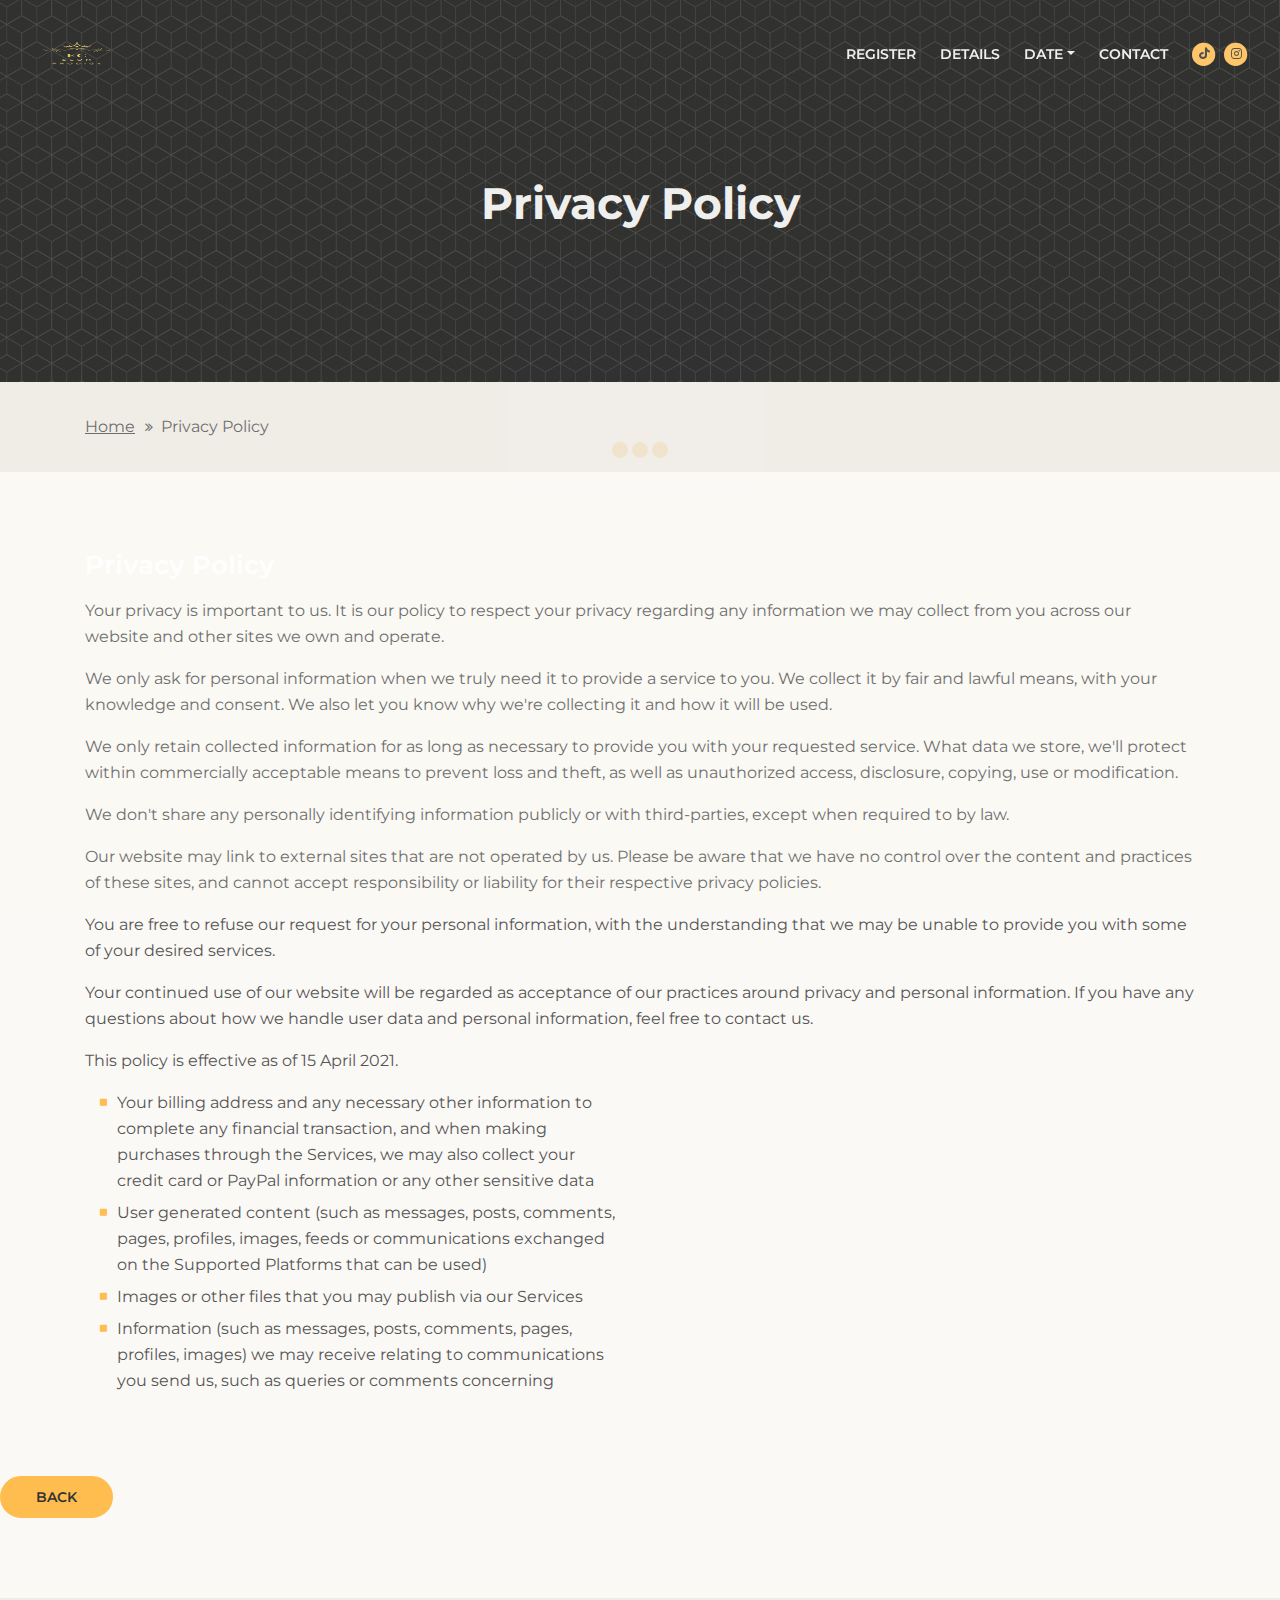
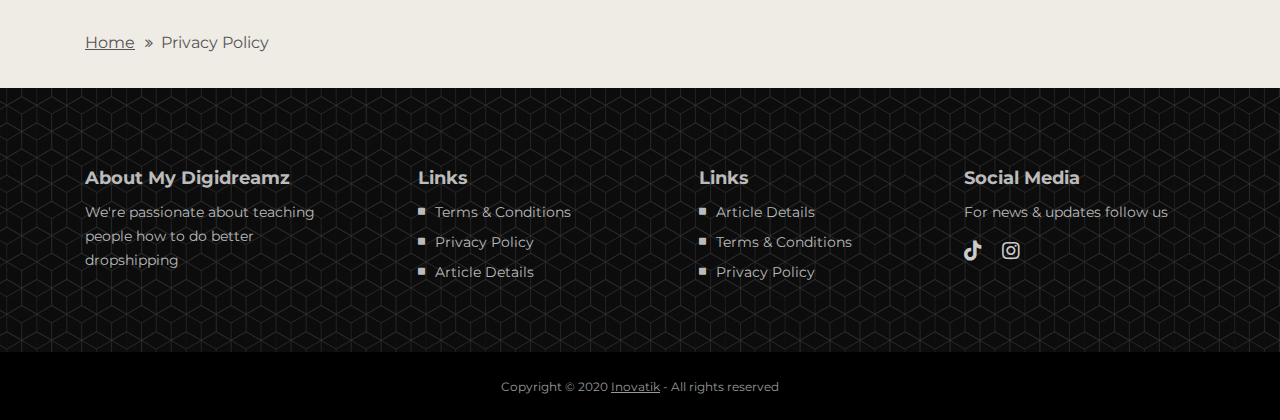
<file: privacy-policy.html>
<!DOCTYPE html>
<html lang="en">
<head>
    <meta charset="utf-8">
    <meta name="viewport" content="width=device-width, initial-scale=1, shrink-to-fit=no">
    
    <!-- SEO Meta Tags -->
    <meta name="description" content="Landing page template built with HTML and Bootstrap 4 for presenting training courses, classes, workshops and for convincing visitors to register using the form.">
    <meta name="author" content="Inovatik">

    <!-- OG Meta Tags to improve the way the post looks when you share the page on LinkedIn, Facebook, Google+ -->
	<meta property="og:site_name" content="" /> <!-- website name -->
	<meta property="og:site" content="" /> <!-- website link -->
	<meta property="og:title" content=""/> <!-- title shown in the actual shared post -->
	<meta property="og:description" content="" /> <!-- description shown in the actual shared post -->
	<meta property="og:image" content="" /> <!-- image link, make sure it's jpg -->
	<meta property="og:url" content="" /> <!-- where do you want your post to link to -->
	<meta property="og:type" content="article" />

    <!-- Website Title -->
    <title>Privacy Policy - Masters of DropShipping</title>
    
    <!-- Styles -->
    <link href="https://fonts.googleapis.com/css?family=Montserrat:400,400i,600,700,700i&display=swap" rel="stylesheet">
    <link href="css/bootstrap.css" rel="stylesheet">
    <link href="css/fontawesome-all.css" rel="stylesheet">
    <link href="css/swiper.css" rel="stylesheet">
	<link href="css/magnific-popup.css" rel="stylesheet">
	<link href="css/styles.css" rel="stylesheet">
    <link href="https://cdnjs.cloudflare.com/ajax/libs/font-awesome/5.15.4/css/all.min.css" rel="stylesheet">
    <link rel="stylesheet" href="https://cdnjs.cloudflare.com/ajax/libs/font-awesome/4.7.0/css/font-awesome.min.css" rel="stylesheet">
	
	<!-- Favicon  -->
    <link rel="icon" href="images/logo.png">
</head>
<body data-spy="scroll" data-target=".fixed-top">
    
    <!-- Preloader -->
	<div class="spinner-wrapper">
        <div class="spinner">
            <div class="bounce1"></div>
            <div class="bounce2"></div>
            <div class="bounce3"></div>
        </div>
    </div>
    <!-- end of preloader -->
    

    <!-- Navigation -->
    <nav class="navbar navbar-expand-lg navbar-dark navbar-custom fixed-top">

        <!-- Text Logo - Use this if you don't have a graphic logo -->
        <!-- <a class="navbar-brand logo-text page-scroll" href="index.html">Corso</a> -->

        <!-- Image Logo -->
        <a class="navbar-brand logo-image" href="index.html"><img src="images/logo.png" alt="alternative"></a>
        
        <!-- Mobile Menu Toggle Button -->
        <button class="navbar-toggler" type="button" data-toggle="collapse" data-target="#navbarsExampleDefault" aria-controls="navbarsExampleDefault" aria-expanded="false" aria-label="Toggle navigation">
            <span class="navbar-toggler-awesome fas fa-bars"></span>
            <span class="navbar-toggler-awesome fas fa-times"></span>
        </button>
        <!-- end of mobile menu toggle button -->

        <div class="collapse navbar-collapse" id="navbarsExampleDefault">
            <ul class="navbar-nav ml-auto">
                <li class="nav-item">
                    <a class="nav-link page-scroll" href="index.html#register">REGISTER <span class="sr-only">(current)</span></a>
                </li>
                <li class="nav-item">
                    <a class="nav-link page-scroll" href="index.html#description">DETAILS</a>
                </li>

                <!-- Dropdown Menu -->          
                <li class="nav-item dropdown">
                    <a class="nav-link dropdown-toggle page-scroll" href="index.html#date" id="navbarDropdown" role="button" aria-haspopup="true" aria-expanded="false">DATE</a>
                    <div class="dropdown-menu" aria-labelledby="navbarDropdown">
                        <a class="dropdown-item" href="article-details.html"><span class="item-text">ARTICLE DETAILS</span></a>
                        <div class="dropdown-divider"></div>
                        <a class="dropdown-item" href="terms-conditions.html"><span class="item-text">TERMS CONDITIONS</span></a>
                        <div class="dropdown-divider"></div>
                        <a class="dropdown-item" href="privacy-policy.html"><span class="item-text">PRIVACY POLICY</span></a>
                    </div>
                </li>
                <!-- end of dropdown menu -->

                <li class="nav-item">
                    <a class="nav-link page-scroll" href="index.html#contact">CONTACT</a>
                </li>
            </ul>
            <span class="nav-item social-icons">
                <span class="fa-stack">
                    <a href="#your-link">
                        <i class="fas fa-circle fa-stack-2x"></i>
                        <i class="fab fa-tiktok fa-stack-1x"></i>
                    </a>
                </span>
                <span class="fa-stack">
                    <a href="#your-link">
                        <i class="fas fa-circle fa-stack-2x"></i>
                        <i class="fab fa-instagram fa-stack-1x"></i>
                    </a>
                </span>
            </span>
        </div>
    </nav> <!-- end of navbar -->
    <!-- end of navigation -->


    <!-- Header -->
    <header id="header" class="ex-header">
        <div class="container">
            <div class="row">
                <div class="col-md-12">
                    <h1 class="white">Privacy Policy</h1>
                </div> <!-- end of col -->
            </div> <!-- end of row -->
        </div> <!-- end of container -->
    </header> <!-- end of ex-header -->
    <!-- end of header -->


    <!-- Breadcrumbs -->
    <div class="ex-basic-1">
        <div class="container">
            <div class="row">
                <div class="col-lg-12">
                    <div class="breadcrumbs">
                        <a href="index.html">Home</a><i class="fa fa-angle-double-right"></i><span>Privacy Policy</span>
                    </div> <!-- end of breadcrumbs -->
                </div> <!-- end of col -->
            </div> <!-- end of row -->
        </div> <!-- end of container -->
    </div> <!-- end of ex-basic-1 -->
    <!-- end of breadcrumbs -->


    <!-- Privacy Content -->
    <div class="ex-basic-2">
        <div class="container">
            <div class="row">
                <div class="col-lg-12">
                    <div class="text-container">
                        <h3>Privacy Policy</h3>
                        <p>Your privacy is important to us. It is our policy to respect your privacy regarding any information we may collect from you across our website and other sites we own and operate.</p>
                        <p>We only ask for personal information when we truly need it to provide a service to you. We collect it by fair and lawful means, with your knowledge and consent. We also let you know why we're collecting it and how it will be used.</p>
                        <p>We only retain collected information for as long as necessary to provide you with your requested service. What data we store, we'll protect within commercially acceptable means to prevent loss and theft, as well as unauthorized access, disclosure, copying, use or modification.</p>
                        <p>We don't share any personally identifying information publicly or with third-parties, except when required to by law.</p>
                        <p>Our website may link to external sites that are not operated by us. Please be aware that we have no control over the content and practices of these sites, and cannot accept responsibility or liability for their respective privacy policies.</p>
                        <p>You are free to refuse our request for your personal information, with the understanding that we may be unable to provide you with some of your desired services.</p>
                        <p>Your continued use of our website will be regarded as acceptance of our practices around privacy and personal information. If you have any questions about how we handle user data and personal information, feel free to contact us.</p>
                        <p>This policy is effective as of 15 April 2021.</p>
                        

                            <div class="col-md-6">
                                <ul class="list-unstyled li-space-lg">
                                    <li class="media">
                                        <i class="fas fa-square"></i>
                                        <div class="media-body">Your billing address and any necessary other information to complete any financial transaction, and when making purchases through the Services, we may also collect your credit card or PayPal information or any other sensitive data</div>
                                    </li>
                                    <li class="media">
                                        <i class="fas fa-square"></i>
                                        <div class="media-body">User generated content (such as messages, posts, comments, pages, profiles, images, feeds or communications exchanged on the Supported Platforms that can be used)</div>
                                    </li>
                                    <li class="media">
                                        <i class="fas fa-square"></i>
                                        <div class="media-body">Images or other files that you may publish via our Services</div>
                                    </li>
                                    <li class="media">
                                        <i class="fas fa-square"></i>
                                        <div class="media-body">Information (such as messages, posts, comments, pages, profiles, images) we may receive relating to communications you send us, such as queries or comments concerning</div>
                                    </li>
                                </ul>
                            </div> <!-- end of col -->
                        </div> <!-- end of row -->
                    </div> <!-- end of text-container-->
                    
                    

                    

                   
                                       

                        </div> <!-- end of col--> 
                    </div> <!-- end of row -->
                    <a class="btn-solid-reg" href="index.html">BACK</a>
                </div> <!-- end of col-->
            </div> <!-- end of row -->
        </div> <!-- end of container -->
    </div> <!-- end of ex-basic-2 -->
    <!-- end of privacy content -->


    <!-- Breadcrumbs -->
    <div class="ex-basic-1">
        <div class="container">
            <div class="row">
                <div class="col-lg-12">
                    <div class="breadcrumbs">
                        <a href="index.html">Home</a><i class="fa fa-angle-double-right"></i><span>Privacy Policy</span>
                    </div> <!-- end of breadcrumbs -->
                </div> <!-- end of col -->
            </div> <!-- end of row -->
        </div> <!-- end of container -->
    </div> <!-- end of ex-basic-1 -->
    <!-- end of breadcrumbs -->

    
    <!-- Footer -->
    <div class="footer">
        <div class="container">
            <div class="row">
                <div class="col-md-3">
                    <div class="footer-col first">
                        <h5>About My Digidreamz</h5>
                        <p class="p-small">We're passionate about teaching people how to do better dropshipping</p>
                    </div>
                </div> <!-- end of col -->
                <div class="col-md-3">
                    <div class="footer-col second">
                        <h5>Links</h5>
                        <ul class="list-unstyled li-space-lg p-small">
                            <li class="media">
                                <i class="fas fa-square"></i>
                                <div class="media-body"><a href="terms-conditions.html">Terms & Conditions</a></div>
                            </li>
                            <li class="media">
                                <i class="fas fa-square"></i>
                                <div class="media-body"><a href="privacy-policy.html">Privacy Policy</a></div>
                            </li>
                            <li class="media">
                                <i class="fas fa-square"></i>
                                <div class="media-body"><a href="article-details.html">Article Details</a></div>
                            </li>
                        </ul>
                    </div>
                </div> <!-- end of col -->
                <div class="col-md-3">
                    <div class="footer-col third">
                        <h5>Links</h5>
                        <ul class="list-unstyled li-space-lg p-small">
                            <li class="media">
                                <i class="fas fa-square"></i>
                                <div class="media-body"><a href="article-details.html">Article Details</a></div>
                            </li>
                            <li class="media">
                                <i class="fas fa-square"></i>
                                <div class="media-body"><a href="terms-conditions.html">Terms & Conditions</a></div>
                            </li>
                            <li class="media">
                                <i class="fas fa-square"></i>
                                <div class="media-body"><a href="privacy-policy.html">Privacy Policy</a></div>
                            </li>
                        </ul>
                    </div>
                </div> <!-- end of col -->
                <div class="col-md-3">
                    <div class="footer-col fourth">
                        <h5>Social Media</h5>
                        <p class="p-small">For news & updates follow us</p>
                        
                        <a href="https://www.tiktok.com/@mydigidreamz?lang=en">
                            <i class="fab fa-tiktok"></i>
                        </a>
                        
                        <a href="https://www.instagram.com/mydigidreamz/">
                            <i class="fab fa-instagram"></i>
                        </a>
                    </div> 
                </div> <!-- end of col -->
            </div> <!-- end of row -->
        </div> <!-- end of container -->
    </div> <!-- end of footer -->  
    <!-- end of footer -->


    <!-- Copyright -->
    <div class="copyright">
        <div class="container">
            <div class="row">
                <div class="col-lg-12">
                    <p class="p-small">Copyright © 2020 <a href="https://inovatik.com">Inovatik</a> - All rights reserved</p>
                </div> <!-- end of col -->
            </div> <!-- enf of row -->
        </div> <!-- end of container -->
    </div> <!-- end of copyright --> 
    <!-- end of copyright -->
    
    	
    <!-- Scripts -->
    <script src="js/jquery.min.js"></script> <!-- jQuery for Bootstrap's JavaScript plugins -->
    <script src="js/popper.min.js"></script> <!-- Popper tooltip library for Bootstrap -->
    <script src="js/bootstrap.min.js"></script> <!-- Bootstrap framework -->
    <script src="js/jquery.easing.min.js"></script> <!-- jQuery Easing for smooth scrolling between anchors -->
    <script src="js/jquery.countdown.min.js"></script> <!-- The Final Countdown plugin for jQuery -->
    <script src="js/swiper.min.js"></script> <!-- Swiper for image and text sliders -->
    <script src="js/jquery.magnific-popup.js"></script> <!-- Magnific Popup for lightboxes -->
    <script src="js/validator.min.js"></script> <!-- Validator.js - Bootstrap plugin that validates forms -->
    <script src="js/scripts.js"></script> <!-- Custom scripts -->
</body>
</html>
</file>
<file: css/styles.css>
/* Template: Corso - Free Training Course Landing Page Template
   Author: Inovatik
   Created: Nov 2019
   Description: Master CSS file
*/

/*****************************************
Table Of Contents:

01. General Styles
02. Preloader
03. Navigation
04. Header
05. Registration
06. Partners
07. Instructor
08. Description
09. Students
10. Details Lightbox
11. Video
12. Takeaways
13. Testimonials
14. Date
15. Newsletter
16. Contact
17. Footer
18. Copyright
19. Back To Top Button
20. Extra Pages
21. Media Queries
******************************************/

/*****************************************
Colors:
- Backgrounds - light gray #fbf9f5
- Backgrounds, buttons - yellow #ffbd50
- Headings text, navbar links - black #333
- Body text - dark gray #555
******************************************/


/******************************/
/*     01. General Styles     */
/******************************/
body,
html {
    width: 100%;
	height: 100%;
}

body, p {
	color: #555; 
	font: 400 1rem/1.625rem "Montserrat", sans-serif;
}

.p-large {
	font: 400 1.125rem/1.75rem "Montserrat", sans-serif;
}

.p-small {
	font: 400 0.875rem/1.5rem "Montserrat", sans-serif;
}

.p-heading {
	margin-bottom: 3.75rem;
}

h1 {
	color: white;
	font: 700 2.75rem/3.375rem "Montserrat", sans-serif;
}

h2 {
	color: white;
	font: 700 2.25rem/2.875rem "Montserrat", sans-serif;
}

h3 {
	color: white;
	font: 700 1.625rem/2.125rem "Montserrat", sans-serif;
}

h4 {
	color: #333;
	font: 700 1.25rem/1.875rem "Montserrat", sans-serif;
}

h5 {
	color: #333;
	font: 700 1.125rem/1.75rem "Montserrat", sans-serif;
}

h6 {
	color: #333;
	font: 700 1rem/1.625rem "Montserrat", sans-serif;
}

.testimonial-text {
	font-style: italic;
}

.testimonial-author {
	font-weight: 700;
	font-size: 1rem;
	line-height: 1.625rem;
}

.li-space-lg li {
	margin-bottom: 0.375rem;
}

.indent {
	padding-left: 1.25rem;
}

a {
	color: #555;
	text-decoration: underline;
}

a:hover {
	color: #555;
	text-decoration: underline;
}

.white {
	color: #eee;
}

.btn-solid-reg {
	display: inline-block;
	padding: 1.1875rem 2.125rem 1.1875rem 2.125rem;
	border: 0.125rem solid #ffbd50;
	border-radius: 2rem;
	background-color: #ffbd50;
	color: #333;
	font: 600 0.875rem/0 "Montserrat", sans-serif;
	text-decoration: none;
	transition: all 0.2s;
}

.btn-solid-reg:hover {
	border: 0.125rem solid #333;
	background-color: transparent;
	color: #333;
	text-decoration: none;
}

.btn-solid-lg {
	display: inline-block;
	padding: 1.375rem 2.625rem 1.375rem 2.625rem;
	border: 0.125rem solid #ffbd50;
	border-radius: 2rem;
	background-color: #4169e1;
	color: white;
	font: 600 0.875rem/0 "Montserrat", sans-serif;
	text-decoration: none;
	transition: all 0.2s;
}

.btn-solid-lg:hover {
	border: 0.125rem solid #333;
	background-color: transparent;
	color: #333;
	text-decoration: none;
}

.btn-outline-reg {
	display: inline-block;
	padding: 1.1875rem 2.125rem 1.1875rem 2.125rem;
	border: 0.125rem solid #333;
	border-radius: 2rem;
	background-color: transparent;
	color: #333;
	font: 600 0.875rem/0 "Montserrat", sans-serif;
	text-decoration: none;
	transition: all 0.2s;
}

.btn-outline-reg:hover {
	border: 0.125rem solid #ffbd50;
	background-color: #ffbd50;
	color: #333;
	text-decoration: none;
}

.btn-outline-lg {
	display: inline-block;
	padding: 1.375rem 2.625rem 1.375rem 2.625rem;
	border: 0.125rem solid #333;
	border-radius: 2rem;
	background-color: transparent;
	color: #333;
	font: 600 0.875rem/0 "Montserrat", sans-serif;
	text-decoration: none;
	transition: all 0.2s;
}

.btn-outline-lg:hover {
	border: 0.125rem solid #ffbd50;
	background-color: #ffbd50;
	color: #333;
	text-decoration: none;
}

.btn-outline-sm {
	display: inline-block;
	padding: 1rem 1.625rem 0.875rem 1.625rem;
	border: 0.125rem solid #333;
	border-radius: 2rem;
	background-color: transparent;
	color: #333;
	font: 600 0.875rem/0 "Montserrat", sans-serif;
	text-decoration: none;
	transition: all 0.2s;
}

.btn-outline-sm:hover {
	border: 0.125rem solid #ffbd50;
	background-color: #ffbd50;
	color: #333;
	text-decoration: none;
}

.form-group {
	position: relative;
	margin-bottom: 1.25rem;
}

.form-group.has-error.has-danger {
	margin-bottom: 0.625rem;
}

.form-group.has-error.has-danger .help-block.with-errors ul {
	margin-top: 0.375rem;
}

.label-control {
	position: absolute;
	top: 0.87rem;
	left: 1.375rem;
	color: #555;
	opacity: 1;
	font: 400 0.875rem/1.375rem "Montserrat", sans-serif;
	cursor: text;
	transition: all 0.2s ease;
}

/* IE10+ hack to solve lower label text position compared to the rest of the browsers */
@media screen and (-ms-high-contrast: active), screen and (-ms-high-contrast: none) {  
	.label-control {
		top: 0.9375rem;
	}
}

.form-control-input:focus + .label-control,
.form-control-input.notEmpty + .label-control,
.form-control-textarea:focus + .label-control,
.form-control-textarea.notEmpty + .label-control {
	top: 0.125rem;
	opacity: 1;
	font-size: 0.75rem;
	font-weight: 700;
}

.form-control-input,
.form-control-select {
	display: block; /* needed for proper display of the label in Firefox, IE, Edge */
	width: 100%;
	padding-top: 1.0625rem;
	padding-bottom: 0.0625rem;
	padding-left: 1.3125rem;
	border: 1px solid #c4d8dc;
	border-radius: 0.25rem;
	background-color: #fff;
	color: #555;
	font: 400 0.875rem/1.875rem "Montserrat", sans-serif;
	transition: all 0.2s;
	-webkit-appearance: none; /* removes inner shadow on form inputs on ios safari */
}

.form-control-select {
	padding-top: 0.5rem;
	padding-bottom: 0.5rem;
	height: 3rem;
}

/* IE10+ hack to solve lower label text position compared to the rest of the browsers */
@media screen and (-ms-high-contrast: active), screen and (-ms-high-contrast: none) {  
	.form-control-input {
		padding-top: 1.25rem;
		padding-bottom: 0.75rem;
		line-height: 1.75rem;
	}

	.form-control-select {
		padding-top: 0.875rem;
		padding-bottom: 0.75rem;
		height: 3.125rem;
		line-height: 2.125rem;
	}
}

select {
    /* you should keep these first rules in place to maintain cross-browser behavior */
    -webkit-appearance: none;
	-moz-appearance: none;
	-ms-appearance: none;
    -o-appearance: none;
    appearance: none;
    background-image: url('../images/down-arrow.png');
    background-position: 96% 50%;
    background-repeat: no-repeat;
    outline: none;
}

select::-ms-expand {
    display: none; /* removes the ugly default down arrow on select form field in IE11 */
}

.form-control-textarea {
	display: block; /* used to eliminate a bottom gap difference between Chrome and IE/FF */
	width: 100%;
	height: 8rem; /* used instead of html rows to normalize height between Chrome and IE/FF */
	padding-top: 1.25rem;
	padding-left: 1.3125rem;
	border: 1px solid #c4d8dc;
	border-radius: 0.25rem;
	background-color: #fff;
	color: #555;
	font: 400 0.875rem/1.75rem "Montserrat", sans-serif;
	transition: all 0.2s;
}

.form-control-input:focus,
.form-control-select:focus,
.form-control-textarea:focus {
	border: 1px solid #a1a1a1;
	outline: none; /* Removes blue border on focus */
}

.form-control-input:hover,
.form-control-select:hover,
.form-control-textarea:hover {
	border: 1px solid #a1a1a1;
}

.checkbox {
	font-size: 0.75rem;
	line-height: 1.25rem;
}

input[type='checkbox'] {
	vertical-align: -15%;
	margin-right: 0.375rem;
}

/* IE10+ hack to raise checkbox field position compared to the rest of the browsers */
@media screen and (-ms-high-contrast: active), screen and (-ms-high-contrast: none) {  
	input[type='checkbox'] {
		vertical-align: -9%;
	}
}

.form-control-submit-button {
	display: inline-block;
	width: 500%;
	height: 3.125rem;
	border: 0.125rem solid #ffbd50;
	border-radius: 1.5rem;
	background-color: #ffbd50;
	color: #333;
	font: 600 0.875rem/0 "Montserrat", sans-serif;
	cursor: pointer;
	transition: all 0.2s;
}

.form-control-submit-button:hover {
	border: 0.125rem solid #333;
	background-color: transparent;
	color: #333;
}

/* Form Success And Error Message Formatting */
#rmsgSubmit.h3.text-center.tada.animated,
#nmsgSubmit.h3.text-center.tada.animated,
#cmsgSubmit.h3.text-center.tada.animated,
#pmsgSubmit.h3.text-center.tada.animated,
#rmsgSubmit.h3.text-center,
#nmsgSubmit.h3.text-center,
#cmsgSubmit.h3.text-center,
#pmsgSubmit.h3.text-center {
	display: block;
	margin-bottom: 0;
	color: #333;
	font-weight: 700;
	font-size: 1.125rem;
	line-height: 1rem;
}

.help-block.with-errors .list-unstyled {
	font-size: 0.75rem;
	line-height: 1.125rem;
	text-align: left;
}

.help-block.with-errors ul {
	margin-bottom: 0;
}
/* end of form success and error message formatting */

/* Form Success And Error Message Animation - Animate.css */
@-webkit-keyframes tada {
	from {
		-webkit-transform: scale3d(1, 1, 1);
		-ms-transform: scale3d(1, 1, 1);
		transform: scale3d(1, 1, 1);
	}
	10%, 20% {
		-webkit-transform: scale3d(.9, .9, .9) rotate3d(0, 0, 1, -3deg);
		-ms-transform: scale3d(.9, .9, .9) rotate3d(0, 0, 1, -3deg);
		transform: scale3d(.9, .9, .9) rotate3d(0, 0, 1, -3deg);
	}
	30%, 50%, 70%, 90% {
		-webkit-transform: scale3d(1.1, 1.1, 1.1) rotate3d(0, 0, 1, 3deg);
		-ms-transform: scale3d(1.1, 1.1, 1.1) rotate3d(0, 0, 1, 3deg);
		transform: scale3d(1.1, 1.1, 1.1) rotate3d(0, 0, 1, 3deg);
	}
	40%, 60%, 80% {
		-webkit-transform: scale3d(1.1, 1.1, 1.1) rotate3d(0, 0, 1, -3deg);
		-ms-transform: scale3d(1.1, 1.1, 1.1) rotate3d(0, 0, 1, -3deg);
		transform: scale3d(1.1, 1.1, 1.1) rotate3d(0, 0, 1, -3deg);
	}
	to {
		-webkit-transform: scale3d(1, 1, 1);
		-ms-transform: scale3d(1, 1, 1);
		transform: scale3d(1, 1, 1);
	}
}

@keyframes tada {
	from {
		-webkit-transform: scale3d(1, 1, 1);
		-ms-transform: scale3d(1, 1, 1);
		transform: scale3d(1, 1, 1);
	}
	10%, 20% {
		-webkit-transform: scale3d(.9, .9, .9) rotate3d(0, 0, 1, -3deg);
		-ms-transform: scale3d(.9, .9, .9) rotate3d(0, 0, 1, -3deg);
		transform: scale3d(.9, .9, .9) rotate3d(0, 0, 1, -3deg);
	}
	30%, 50%, 70%, 90% {
		-webkit-transform: scale3d(1.1, 1.1, 1.1) rotate3d(0, 0, 1, 3deg);
		-ms-transform: scale3d(1.1, 1.1, 1.1) rotate3d(0, 0, 1, 3deg);
		transform: scale3d(1.1, 1.1, 1.1) rotate3d(0, 0, 1, 3deg);
	}
	40%, 60%, 80% {
		-webkit-transform: scale3d(1.1, 1.1, 1.1) rotate3d(0, 0, 1, -3deg);
		-ms-transform: scale3d(1.1, 1.1, 1.1) rotate3d(0, 0, 1, -3deg);
		transform: scale3d(1.1, 1.1, 1.1) rotate3d(0, 0, 1, -3deg);
	}
	to {
		-webkit-transform: scale3d(1, 1, 1);
		-ms-transform: scale3d(1, 1, 1);
		transform: scale3d(1, 1, 1);
	}
}

.tada {
	-webkit-animation-name: tada;
	animation-name: tada;
}

.animated {
	-webkit-animation-duration: 1s;
	animation-duration: 1s;
	-webkit-animation-fill-mode: both;
	animation-fill-mode: both;
}
/* end of form success and error message animation - Animate.css */

/* Fade-move Animation For Details Lightbox - Magnific Popup */
/* at start */
.my-mfp-slide-bottom .zoom-anim-dialog {
	opacity: 0;
	transition: all 0.2s ease-out;
	-webkit-transform: translateY(-1.25rem) perspective(37.5rem) rotateX(10deg);
	-ms-transform: translateY(-1.25rem) perspective(37.5rem) rotateX(10deg);
	transform: translateY(-1.25rem) perspective(37.5rem) rotateX(10deg);
}

/* animate in */
.my-mfp-slide-bottom.mfp-ready .zoom-anim-dialog {
	opacity: 1;
	-webkit-transform: translateY(0) perspective(37.5rem) rotateX(0); 
	-ms-transform: translateY(0) perspective(37.5rem) rotateX(0); 
	transform: translateY(0) perspective(37.5rem) rotateX(0); 
}

/* animate out */
.my-mfp-slide-bottom.mfp-removing .zoom-anim-dialog {
	opacity: 0;
	-webkit-transform: translateY(-0.625rem) perspective(37.5rem) rotateX(10deg); 
	-ms-transform: translateY(-0.625rem) perspective(37.5rem) rotateX(10deg); 
	transform: translateY(-0.625rem) perspective(37.5rem) rotateX(10deg); 
}

/* dark overlay, start state */
.my-mfp-slide-bottom.mfp-bg {
	opacity: 0;
	transition: opacity 0.2s ease-out;
}

/* animate in */
.my-mfp-slide-bottom.mfp-ready.mfp-bg {
	opacity: 0.8;
}
/* animate out */
.my-mfp-slide-bottom.mfp-removing.mfp-bg {
	opacity: 0;
}
/* end of fade-move animation for details lightbox - magnific popup */

/* Fade Animation For Image Lightbox - Magnific Popup */
@-webkit-keyframes fadeIn {
	from {
		opacity: 0;
	}
	to {
		opacity: 1;
	}
}

@keyframes fadeIn {
	from {
		opacity: 0;
	}
	to {
		opacity: 1;
	}
}

.fadeIn {
	-webkit-animation: fadeIn 0.6s;
	animation: fadeIn 0.6s;
}

@-webkit-keyframes fadeOut {
	from {
		opacity: 1;
	}
	to {
		opacity: 0;
	}
}

@keyframes fadeOut {
	from {
		opacity: 1;
	}
	to {
		opacity: 0;
	}
}

.fadeOut {
	-webkit-animation: fadeOut 0.8s;
	animation: fadeOut 0.8s;
}
/* end of fade animation for details lightbox - magnific popup */


/*************************/
/*     02. Preloader     */
/*************************/
.spinner-wrapper {
	position: fixed;
	z-index: 999999;
	top: 0;
	right: 0;
	bottom: 0;
	left: 0;
	background: #fbf9f5;
}

.spinner {
	position: absolute;
	top: 50%; /* centers the loading animation vertically one the screen */
	left: 50%; /* centers the loading animation horizontally one the screen */
	width: 3.75rem;
	height: 1.25rem;
	margin: -0.625rem 0 0 -1.875rem; /* is width and height divided by two */ 
	text-align: center;
}

.spinner > div {
	display: inline-block;
	width: 1rem;
	height: 1rem;
	border-radius: 100%;
	background-color: #ffbd50;
	-webkit-animation: sk-bouncedelay 1.4s infinite ease-in-out both;
	animation: sk-bouncedelay 1.4s infinite ease-in-out both;
}

.spinner .bounce1 {
	-webkit-animation-delay: -0.32s;
	animation-delay: -0.32s;
}

.spinner .bounce2 {
	-webkit-animation-delay: -0.16s;
	animation-delay: -0.16s;
}

@-webkit-keyframes sk-bouncedelay {
	0%, 80%, 100% { -webkit-transform: scale(0); }
	40% { -webkit-transform: scale(1.0); }
}

@keyframes sk-bouncedelay {
	0%, 80%, 100% { 
		-webkit-transform: scale(0);
		-ms-transform: scale(0);
		transform: scale(0);
	} 40% { 
		-webkit-transform: scale(1.0);
		-ms-transform: scale(1.0);
		transform: scale(1.0);
	}
}


/**************************/
/*     03. Navigation     */
/**************************/
.navbar-custom {
	background-color: #fff;
	box-shadow: 0 0.0625rem 0.375rem 0 rgba(0, 0, 0, 0.04);
	font: 600 0.875rem/0.875rem "Montserrat", sans-serif;
	transition: all 0.2s;
}

.navbar-custom .navbar-brand.logo-image img {
    width: 5.5625rem;
	height: 1.875rem;
}

.navbar-custom .navbar-brand.logo-text {
	font: italic 600 2rem/1.5rem "Montserrat", sans-serif;
	color: #ffbd50;
	text-decoration: none;
}

.navbar-custom .navbar-nav {
	margin-top: 0.75rem;
	margin-bottom: 0.5rem;
}

.navbar-custom .nav-item .nav-link {
	padding: 0.625rem 0.75rem;
	color: #333;
	text-decoration: none;
	transition: all 0.2s ease;
}

.navbar-custom .nav-item .nav-link:hover,
.navbar-custom .nav-item .nav-link.active {
	color: #ffbd50;
}

/* Dropdown Menu */
.navbar-custom .dropdown:hover > .dropdown-menu {
	display: block; /* this makes the dropdown menu stay open while hovering it */
	min-width: auto;
	animation: fadeDropdown 0.2s; /* required for the fade animation */
	
}

@keyframes fadeDropdown {
    0% {
        opacity: 0;
    }

    100% {
        opacity: 1;
    }
}

.navbar-custom .dropdown-toggle:focus { /* removes dropdown outline on focus */
	outline: 0;
}

.navbar-custom .dropdown-menu {
	margin-top: 0;
	border: none;
	border-radius: 0.25rem;
	background-color: #fff;
}

.navbar-custom .dropdown-item {
	color: #333;
	text-decoration: none;
}

.navbar-custom .dropdown-item:hover {
	background-color: #fff;
}

.navbar-custom .dropdown-item .item-text {
	font: 600 0.875rem/0.875rem "Montserrat", sans-serif;
}

.navbar-custom .dropdown-item:hover .item-text {
	color: #ffbd50;
}

.navbar-custom .dropdown-divider {
	width: 100%;
	height: 1px;
	margin: 0.75rem auto 0.725rem auto;
	border: none;
	background-color: #c4d8dc;
	opacity: 0.2;
}
/* end of dropdown menu */

.navbar-custom .social-icons {
	display: none;
}

.navbar-custom .navbar-toggler {
	padding: 0;
	border: none;
	color: #333;
	font-size: 2rem;
}

.navbar-custom button[aria-expanded='false'] .navbar-toggler-awesome.fas.fa-times{
	display: none;
}

.navbar-custom button[aria-expanded='false'] .navbar-toggler-awesome.fas.fa-bars{
	display: inline-block;
}

.navbar-custom button[aria-expanded='true'] .navbar-toggler-awesome.fas.fa-bars{
	display: none;
}

.navbar-custom button[aria-expanded='true'] .navbar-toggler-awesome.fas.fa-times{
	display: inline-block;
	margin-right: 0.125rem;
}


/*********************/
/*    04. Header     */
/*********************/
.header {
	position: relative;
	padding-top: 8rem;
	padding-bottom: 40%;
	background: linear-gradient(to bottom right, rgba(0, 0, 0, 0.8), rgba(0, 0, 0, 0.8)), url('../images/header-background.jpg') center center no-repeat;
	background-size: cover;
	text-align: center;
}

.header .countdown {
	margin-bottom: 0.5rem;
	font-size: 36px; /* Increased font size */ 
    font-weight: bold; 
	color: #FF0000; 
    text-align: center; 
    margin: 20px; 
}

.header .countdown #clock .counter-number {
	display: inline-block;
	width: 6.5rem;
	height: 6.5rem;
	margin-right: 0.5rem;
	margin-bottom: 1.25rem;
	margin-left: 0.5rem;
	padding-top: 2rem;
	border: 0.125rem solid #fff;
	border-radius: 50%;
	font-weight: 400;
	font-size: 2.25rem;
	line-height: 1.25rem;
	text-align: center;
}

.header .countdown #clock .counter-number .timer-text {
	font-size: 0.75rem;
	line-height: 1rem;
	text-align: center;
}

.header h1 {
	margin-bottom: 0.75rem;
	color: #eee;
}

.header .p-large {
	margin-bottom: 1.75rem;
	color: #ddd;
}

.header .btn-solid-lg {
	margin-right: 0.5rem;
	margin-bottom: 1.125rem;
	margin-left: 0.5rem;
}

.header .btn-solid-lg:hover {
	border: 0.125rem solid #ffbd50;
	color: #ffbd50;
}

.header .btn-outline-lg {
	border: 0.125rem solid #fff;
	color: #fff;
}

.header .btn-outline-lg:hover {
	background-color: #fff;
	color: #333;
}

.header .outer-container {
	position: absolute;
	right: 0;
	bottom: -2rem;
	left: 0;
	margin-right: auto;
	margin-left: auto;
	width: 100%;
}

.header .slider-container {
	position: relative;
}

.header .swiper-container {
	position: static;
	width: 80%;
	border-radius: 0.75rem;
}

.header .swiper-container img {
	border-radius: 0.75rem;
}

.header .swiper-button-prev:focus,
.header .swiper-button-next:focus {
	/* even if you can't see it chrome you can see it on mobile device */
	outline: none;
}

.header .swiper-button-prev {
	left: 0.25rem;
	background-image: url("data:image/svg+xml;charset=utf-8,%3Csvg%20xmlns%3D'http%3A%2F%2Fwww.w3.org%2F2000%2Fsvg'%20viewBox%3D'0%200%2028%2044'%3E%3Cpath%20d%3D'M0%2C22L22%2C0l2.1%2C2.1L4.2%2C22l19.9%2C19.9L22%2C44L0%2C22L0%2C22L0%2C22z'%20fill%3D'%23ffffff'%2F%3E%3C%2Fsvg%3E");
	background-size: 1.125rem 1.75rem;
}

.header .swiper-button-next {
	right: 0.25rem;
	background-image: url("data:image/svg+xml;charset=utf-8,%3Csvg%20xmlns%3D'http%3A%2F%2Fwww.w3.org%2F2000%2Fsvg'%20viewBox%3D'0%200%2028%2044'%3E%3Cpath%20d%3D'M27%2C22L27%2C22L5%2C44l-2.1-2.1L22.8%2C22L2.9%2C2.1L5%2C0L27%2C22L27%2C22z'%20fill%3D'%23ffffff'%2F%3E%3C%2Fsvg%3E");
	background-size: 1.125rem 1.75rem;
}


.outer-container {
    width: 100%;
    overflow: hidden;
    padding-top: 20px; /* Add padding to ensure content is not covered */
}

.slider-container {
    width: 100%;
    position: relative;
}

.swiper-container {
    width: 100%;
    height: auto;
}

.swiper-slide {
    display: flex;
    justify-content: center;
    align-items: center;
}

.img-fluid {
    max-width: 100%;
    height: auto;
    display: block;
}

.img-small {
    height: 150px; /* Further reduce height for better mobile view */
    object-fit: contain; /* Ensure images fit within the container */
}

@media (max-width: 768px) {
    .swiper-slide {
        height: auto;
    }
    .img-fluid, .img-small {
        width: 100%;
        height: auto;
        object-fit: contain; /* Ensure images fit within the container */
    }
}

@media (min-width: 769px) {
    .swiper-container {
        height: 500px; /* Adjust height as needed */
    }
    .swiper-slide {
        height: 100%;
    }
    .img-fluid {
        max-height: 100%;
        object-fit: contain; /* Ensure images fit within the container */
    }
}


/****************************/
/*     05. Registration     */
/****************************/

.offer-box {
    border: 2px solid #ff0000;
    padding: 15px;
    margin: 15px;
    text-align: center;
    background-color: #fff3cd;
    color: #856404;
    font-family: Arial, sans-serif;
    font-size: 16px;
    font-weight: bold;
    animation: pulse 1.5s infinite;
    box-shadow: 0 4px 8px rgba(0, 0, 0, 0.1);
    border-radius: 10px;
    transition: transform 0.3s ease-in-out;
}
.offer-box:hover {
    transform: scale(1.05);
}
.offer-box h2 {
    margin: 0;
    font-size: 20px;
    color: #d9534f;
    animation: bounce 1s infinite;
    text-shadow: 2px 2px 4px rgba(0, 0, 0, 0.2);
}
@keyframes pulse {
    0% {
        transform: scale(1);
    }
    50% {
        transform: scale(1.05);
    }
    100% {
        transform: scale(1);
    }
}
@keyframes bounce {
    0%, 20%, 50%, 80%, 100% {
        transform: translateY(0);
    }
    40% {
        transform: translateY(-10px);
    }
    60% {
        transform: translateY(-5px);
    }
}
.custom-bullets {
	list-style-type: none; /* Remove default bullet points */
	padding-left: 20px; /* Add padding to align custom bullets */
}
.custom-bullets li {
	position: relative;
	padding-left: 25px; /* Add padding to align text */
}
.custom-bullets li::before {
	content: "\2713"; /* Unicode for check mark */
	position: absolute;
	left: 0;
	top: 0;
	width: 20px;
	height: 20px;
	background-color: #4169e1; /* Circle color */
	color: #fff; /* Check mark color */
	border-radius: 50%; /* Make it a circle */
	display: flex;
	align-items: center;
	justify-content: center;
	font-size: 14px; /* Check mark size */
}

























.form-1 {
	padding-top: 6rem;
	padding-bottom: 6.25rem;
	background-color: #ff7f50;
}

.form-1 h2 {
	margin-bottom: 1.25rem;
}

.form-1 p,
.form-1 .list-unstyled,
.form-1 .help-block,
.form-1 .checkbox,
.form-1 .checkbox a {
	color: #333;
}

.form-1 p {
	margin-bottom: 1.5rem;
}

.form-1 .list-unstyled .fas {
	color: #333;
	font-size: 0.5rem;
	line-height: 1.5rem;
}

.form-1 .list-unstyled .media-body {
	margin-left: 0.625rem;
}

.form-1 .form-control-input {
	border: 1px solid #ffedd0;
	background-color: #ffedd0;
}

.form-1 .form-control-input:hover {
	border: 1px solid #fff;
}

.form-1 .form-control-submit-button {
	border: 0.125rem solid #333;
	background-color: transparent;
}

.form-1 .form-control-submit-button:hover {
	border: 0.125rem solid #ffedd0;
	background-color: #ffedd0;
}

.form-control-submit-button {
    display: block;
    width: 100%; /* Make the button take full width on mobile */
    max-width: 1000px; /* Set a maximum width for larger screens */
    margin: 0 auto; /* Center the button */
    padding: 15px 20px; /* Increase padding for better appearance */
    font-size: 18px; /* Increase font size for better readability */
    background-color: #4CAF50;
    color: white;
    border: none;
    border-radius: 5px;
    cursor: pointer;
    text-align: center;
    white-space: nowrap; /* Prevent text from wrapping */
    overflow: hidden; /* Hide overflow text */
    text-overflow: ellipsis; /* Add ellipsis for overflow text */
}

@media (max-width: 1024px) {
    .form-control-submit-button {
        width: 100%; /* Adjust width for mobile devices */
        font-size: 18px; /* Adjust font size for mobile devices */
        padding: 12px 16px; /* Adjust padding for mobile devices */
    }
}

@media (min-width: 1024px) {
    .form-control-submit-button {
        width: 100%; /* Ensure the button is wide on PC view */
        max-width: 1000px; /* Set a maximum width for larger screens */
    }
}



/************************/
/*     06. Partners     */
/************************/
.slider-1 {
	padding-top: 3.5rem;
	padding-bottom: 3rem;
	background-color: #fbf9f5;
	text-align: center;
}

.slider-1 .p-small {
	color: #797fa7;
}

.slider-1 .slider-container {
	margin-right: 1.5rem;
	margin-left: 1.5rem;
}


/**************************/
/*     07. Instructor     */
/**************************/
.basic-1 {
	padding-top: 3.75rem;
	padding-bottom: 3.5rem;
	background-color: #fbf9f5;
}

.basic-1 h2 {
	margin-bottom: 1.25rem;
}

.basic-1 img {
	margin-bottom: 2.5rem;
	border-radius: 0.25rem;
}


/***************************/
/*     08. Description     */
/***************************/
.basic-2 {
	padding-top: 3.5rem;
	padding-bottom: 2.75rem;
	background-color: #fbf9f5;
}

.basic-2 h2 {
	margin-bottom: 3.75rem;
	text-align: center;
}

.basic-2 .li-space-lg li {
	margin-bottom: 1.375rem;
}

.basic-2 .list-unstyled .bullet {
	margin-right: 0.625rem;
	width: 2.125rem;
	height: 2.125rem;
	border-radius: 50%;
	background-color: #ffbd50;
	color: #333;
	font-style: normal;
	font-weight: 700;
	font-size: 0.875rem;
	line-height: 2rem;
	text-align: center;
}


/************************/
/*     09. Students     */
/************************/
.basic-3 {
	padding-top: 2.75rem;
	padding-bottom: 4rem;
	background-color: #fbf9f5;
}

.basic-3 .text-container {
	margin-bottom: 3.5rem;
}

.basic-3 h2 {
	margin-bottom: 1.25rem;
}

.basic-3 p {
	margin-bottom: 1.375rem;
}

.basic-3 img {
	border-radius: 0.25rem;
}


/********************************/
/*     10. Details Lightbox     */
/********************************/
.lightbox-basic {
	margin: 2.5rem auto;
	padding: 2rem 1.5rem 2rem 1.5rem;
	border-radius: 0.25rem;
	background: #fbf9f5;
	text-align: left;
}

.lightbox-basic .container {
	padding-right: 0;
	padding-left: 0;
}

.lightbox-basic .image-container {
	max-width: 33.75rem;
	margin-right: auto;
	margin-bottom: 3rem;
	margin-left: auto;
}

.lightbox-basic .image-container img {
	border-radius: 0.25rem;
}

.lightbox-basic h3 {
	margin-bottom: 0.5rem;
}

.lightbox-basic hr {
	width: 2.5rem;
	height: 0.125rem;
	margin-top: 0;
	margin-bottom: 0.875rem;
	margin-left: 0;
	border: 0;
	background-color: #555;
	text-align: left;
}

.lightbox-basic h4 {
	margin-bottom: 1rem;
}

.lightbox-basic .list-unstyled .fas {
	color: #555;
	font-size: 0.5rem;
	line-height: 1.5rem;
}

.lightbox-basic .list-unstyled .media-body {
	margin-left: 0.625rem;
}

.lightbox-basic .btn-outline-reg,
.lightbox-basic .btn-solid-reg {
	margin-top: 0.75rem;
}

/* Signup Button */
.lightbox-basic .btn-solid-reg.mfp-close {
	position: relative;
	width: auto;
	height: auto;
	color: #333;
	opacity: 1;
}

.lightbox-basic .btn-solid-reg.mfp-close:hover {
	color: #333;
}
/* end of signup Button */

/* Back Button */
.lightbox-basic a.mfp-close.as-button {
	position: relative;
	width: auto;
	height: auto;
	margin-left: 0.375rem;
	color: #333;
	opacity: 1;
}

.lightbox-basic a.mfp-close.as-button:hover {
	color: #333;
}
/* end of back button */

.lightbox-basic button.mfp-close.x-button {
	position: absolute;
	top: -0.125rem;
	right: -0.125rem;
	width: 2.75rem;
	height: 2.75rem;
	color: #707984;
}


/*********************/
/*     11. Video     */
/*********************/
.basic-4 {
	padding-top: 4rem;
	padding-bottom: 3rem;
	background-color: #fbf9f5;
}

.basic-4 h2 {
	margin-bottom: 2.75rem;
	text-align: center;
}

.basic-4 .image-container {
	margin-bottom: 2rem;
}

.basic-4 .image-container img {
	border-radius: 0.75rem;
}

.basic-4 .video-wrapper {
	position: relative;
}

/* Video Play Button */
.basic-4 .video-play-button {
	position: absolute;
	z-index: 10;
	top: 50%;
	left: 50%;
	display: block;
	box-sizing: content-box;
	width: 2rem;
	height: 2.75rem;
	padding: 1.125rem 1.25rem 1.125rem 1.75rem;
	border-radius: 50%;
	-webkit-transform: translateX(-50%) translateY(-50%);
	-ms-transform: translateX(-50%) translateY(-50%);
	transform: translateX(-50%) translateY(-50%);
}
  
.basic-4 .video-play-button:before {
	content: "";
	position: absolute;
	z-index: 0;
	top: 50%;
	left: 50%;
	display: block;
	width: 4.75rem;
	height: 4.75rem;
	border-radius: 50%;
	background: #ffbd50;
	animation: pulse-border 1500ms ease-out infinite;
	-webkit-transform: translateX(-50%) translateY(-50%);
	-ms-transform: translateX(-50%) translateY(-50%);
	transform: translateX(-50%) translateY(-50%);
}
  
.basic-4 .video-play-button:after {
	content: "";
	position: absolute;
	z-index: 1;
	top: 50%;
	left: 50%;
	display: block;
	width: 4.375rem;
	height: 4.375rem;
	border-radius: 50%;
	background: #ffbd50;
	transition: all 200ms;
	-webkit-transform: translateX(-50%) translateY(-50%);
	-ms-transform: translateX(-50%) translateY(-50%);
	transform: translateX(-50%) translateY(-50%);
}
  
.basic-4 .video-play-button span {
	position: relative;
	display: block;
	z-index: 3;
	top: 0.375rem;
	left: 0.25rem;
	width: 0;
	height: 0;
	border-left: 1.625rem solid #fff;
	border-top: 1rem solid transparent;
	border-bottom: 1rem solid transparent;
}
  
@keyframes pulse-border {
	0% {
		transform: translateX(-50%) translateY(-50%) translateZ(0) scale(1);
		opacity: 1;
	}
	100% {
		transform: translateX(-50%) translateY(-50%) translateZ(0) scale(1.5);
		opacity: 0;
	}
}

.image-container {
    width: 100%;
    overflow: hidden;
    padding-top: 20px; /* Add padding to ensure content is not covered */
}

.video-wrapper {
    position: relative;
    padding-bottom: 56.25%; /* 16:9 aspect ratio */
    height: 0;
    overflow: hidden;
    max-width: 100%;
    background: transparent; /* Ensure background is transparent */
}

.video-wrapper iframe,
.video-wrapper img {
    position: absolute;
    top: 0;
    left: 0;
    width: 100%;
    height: 100%;
    object-fit: cover; /* Ensure the image covers the container without being blacked out */
}

.img-fluid {
    max-width: 100%;
    height: auto;
    display: block;
}

@media (max-width: 768px) {
    .video-wrapper {
        padding-bottom: 75%; /* Adjust aspect ratio for mobile */
    }
}

/* end of video play button */


/*************************/
/*     12. Takeaways     */
/*************************/
.cards {
	padding-top: 3rem;
	padding-bottom: 2rem;
	background-color: #fbf9f5;
}

.cards h2 {
	margin-bottom: 1rem;
	text-align: center;
}

.cards p {
	text-align: center;
}

.cards .card {
	max-width: 21rem;
	margin-right: auto;
	margin-bottom: 4rem;
	margin-left: auto;
	padding: 3rem 1.625rem 1.75rem 1.625rem;
	border: none;
	background-color: #fff;
	text-align: center;
}

.cards .card-image {
	width: 6rem;
	height: 6rem;
	margin-right: auto;
	margin-bottom: 1.5rem;
	margin-left: auto;
	border-radius: 50%;
	background-color: #fbf9f5;
}

.cards .fas,
.cards .far {
	color: #ffbd50;
	font-size: 3rem;
	line-height: 6rem;
}

.cards .card-body {
	padding: 0;
}

.cards .card-title {
	margin-bottom: 0.5rem;
}


/****************************/
/*     13. Testimonials     */
/****************************/
.slider-2 {
	padding-top: 2.5rem;
	padding-bottom: 4rem;
	background-color: #fbf9f5;
}

.slider-2 h3 {
	margin-bottom: 3.75rem;
	text-align: center;
}

.slider-2 .slider-container {
	position: relative;
}

.slider-2 .swiper-container {
	position: static;
	width: 88%;
	text-align: center;
}

.slider-2 .image-wrapper {
	width: 6rem;
	margin-right: auto;
	margin-bottom: 1.5rem;
	margin-left: auto;
}

.slider-2 .image-wrapper img {
	border-radius: 0.25rem;
}

.slider-2 .testimonial-text {
	margin-bottom: 0.5rem;
}

.slider-2 .testimonial-author {
	color: #333;
}

.slider-2 .swiper-button-prev,
.slider-2 .swiper-button-next {
	width: 1.125rem;
}

.slider-2 .swiper-button-prev:focus,
.slider-2 .swiper-button-next:focus {
	/* even if you can't see it chrome you can see it on mobile device */
	outline: none;
}

.slider-2 .swiper-button-prev {
	left: -0.5rem;
	background-image: url("data:image/svg+xml;charset=utf-8,%3Csvg%20xmlns%3D'http%3A%2F%2Fwww.w3.org%2F2000%2Fsvg'%20viewBox%3D'0%200%2028%2044'%3E%3Cpath%20d%3D'M0%2C22L22%2C0l2.1%2C2.1L4.2%2C22l19.9%2C19.9L22%2C44L0%2C22L0%2C22L0%2C22z'%20fill%3D'%23505c67'%2F%3E%3C%2Fsvg%3E");
	background-size: 1.125rem 1.75rem;
}

.slider-2 .swiper-button-next {
	right: -0.5rem;
	background-image: url("data:image/svg+xml;charset=utf-8,%3Csvg%20xmlns%3D'http%3A%2F%2Fwww.w3.org%2F2000%2Fsvg'%20viewBox%3D'0%200%2028%2044'%3E%3Cpath%20d%3D'M27%2C22L27%2C22L5%2C44l-2.1-2.1L22.8%2C22L2.9%2C2.1L5%2C0L27%2C22L27%2C22z'%20fill%3D'%23505c67'%2F%3E%3C%2Fsvg%3E");
	background-size: 1.125rem 1.75rem;
}


/********************/
/*     14. Date     */
/********************/
.basic-5 {
	background-color: #fbf9f5;
}

.basic-5 .text-container {
	padding-top: 6rem;
	padding-bottom: 6.125rem;
	border-radius: 0.75rem;
	background: linear-gradient(to bottom right, rgba(0, 0, 0, 0.8), rgba(0, 0, 0, 0.8)), url('../images/date-background.jpg') center center no-repeat;
	background-size: cover;
	text-align: center;
}

.basic-5 h2 {
	width: 90%;
	margin-right: auto;
	margin-bottom: 2rem;
	margin-left: auto;
	color: #eee;
}

.basic-5 p {
	width: 88%;
	margin-right: auto;
	margin-bottom: 1.75rem;
	margin-left: auto;
	color: #ddd;
}

.basic-5 .btn-solid-lg:hover {
	border: 0.125rem solid #fff;
	color: #fff;
}



/**********************/
/*     17. Footer     */
/**********************/
.footer {
	padding-top: 4.75rem;
	padding-bottom: 2rem;
	background: linear-gradient(to bottom right, rgba(0, 0, 0, 0.8), rgba(0, 0, 0, 0.8)), url('../images/header-background.jpg') center center no-repeat;
	background-size: cover;
}

.footer .footer-col {
	margin-bottom: 2.25rem;
}

.footer h5 {
	margin-bottom: 0.5rem;
}

.footer a { 
	text-decoration: none;
}

.footer h5,
.footer p,
.footer a {
	color: #bbb;
}

.footer .list-unstyled .fas {
	color: #bbb;
	font-size: 0.5rem;
	line-height: 1.375rem;
}

.footer .list-unstyled .media-body {
	margin-left: 0.625rem;
}

.footer .fab {
	margin-bottom: 0.75rem;
	margin-right: 1rem;
	color: #ccc;
	font-size: 1.25rem;
	transition: all 0.2s ease;
}

.footer .fab:hover {
	color: #ffbd50;
}


/*************************/
/*     18. Copyright     */
/*************************/
.copyright {
	padding-top: 1.5rem;
	padding-bottom: 0.375rem;
	background-color: #000;
	text-align: center;
}

.copyright .p-small {
	color: #999;
	font-size: 0.75rem;
	line-height: 1.375rem;
}

.copyright a {
	color: #999;
}


/**********************************/
/*     19. Back To Top Button     */
/**********************************/
a.back-to-top {
	position: fixed;
	z-index: 999;
	right: 0.75rem;
	bottom: 0.75rem;
	display: none;
	width: 2.625rem;
	height: 2.625rem;
	border-radius: 1.875rem;
	background: #ffbd50 url("../images/up-arrow.png") no-repeat center 47%;
	background-size: 1.125rem 1.125rem;
	text-indent: -9999px;
}

a:hover.back-to-top {
	background-color: #f0a731; 
}


/***************************/
/*     20. Extra Pages     */
/***************************/
.ex-header {
	padding-top: 8rem;
	padding-bottom: 5rem;
	background: linear-gradient(to bottom right, rgba(0, 0, 0, 0.8), rgba(0, 0, 0, 0.8)), url('../images/header-background.jpg') center center no-repeat;
	background-size: cover;
	text-align: center;
}

.ex-basic-1 {
	padding-top: 2rem;
	padding-bottom: 0.875rem;
	background-color: #efebe5;
}

.ex-basic-1 .breadcrumbs {
	margin-bottom: 1.125rem;
}

.ex-basic-1 .breadcrumbs .fa {
	margin-right: 0.5rem;
	margin-left: 0.625rem;
	font-size: 0.875rem;
}

.ex-basic-2 {
	padding-top: 4.75rem;
	padding-bottom: 4rem;
	background-color: #fbf9f5;
}

.ex-basic-2 h3 {
	margin-bottom: 1rem;
}

.ex-basic-2 .text-container {
	margin-bottom: 3.625rem;
}

.ex-basic-2 .text-container.last {
	margin-bottom: 0;
}

.ex-basic-2 .text-container.dark {
	padding: 1.625rem 1.5rem 0.75rem 2rem;
	background-color: #efebe5;
}

.ex-basic-2 .image-container-large {
	margin-bottom: 4rem;
}

.ex-basic-2 .image-container-large img {
	border-radius: 0.375rem;
}

.ex-basic-2 .image-container-small img {
	border-radius: 0.375rem;
}

.ex-basic-2 .list-unstyled .fas {
	color: #ffbd50;
	font-size: 0.5rem;
	line-height: 1.5rem;
}

.ex-basic-2 .list-unstyled .media-body {
	margin-left: 0.625rem;
}

.ex-basic-2 .form-container {
	margin-top: 3rem;
}

.ex-basic-2 .btn-solid-reg {
	margin-top: 1.5rem;
}


/*****************************/
/*     21. Media Queries     */
/*****************************/	
/* Min-width width 768px */
@media (min-width: 768px) {
	
	/* General Styles */
	.p-heading {
		width: 85%;
		margin-right: auto;
		margin-left: auto;
	}
	/* end of general styles */


	/* Header */
	.header {
		padding-top: 9rem;
	}

	.header h1 {
		font-size: 4rem;
		line-height: 4.875rem;
		letter-spacing: -0.3px;
	}

	.header .btn-solid-lg {
		margin-bottom: 0;
		margin-left: 0;
	}

	.header .outer-container {
		bottom: -4rem;
	}

	.header .swiper-button-prev {
		left: 1.5rem;
	}
	
	.header .swiper-button-next {
		right: 1.5rem;
	}
	/* end of header */


	/* Registration */
	.form-1 {
		padding-top: 9rem;
	}
	/* end of registration */


	/* Description */
	.basic-2 h2 {
		width: 41rem;
		margin-right: auto;
		margin-left: auto;
	}

	.basic-2 .list-unstyled .bullet {
		width: 3.25rem;
		height: 3.25rem;
		margin-right: 1rem;
		font-size: 1.375rem;
		line-height: 3.25rem;
	}
	/* end of description */


	/* Newsletter */
	.form-2 form {
		width: 31.875rem;
		margin-right: auto;
		margin-left: auto;
	}
	/* end of newsletter */


	/* Extra Pages */
	.ex-header {
		padding-top: 11rem;
		padding-bottom: 9rem;
	}

	.ex-basic-2 .text-container.dark {
		padding: 2.5rem 3rem 2rem 3rem;
	}

	.ex-basic-2 .form-container {
		margin-top: 0;
	}
	/* end of extra pages */
}
/* end of min-width width 768px */


/* Min-width width 992px */
@media (min-width: 992px) {
	
	/* Navigation */
	.navbar-custom {
		padding: 2.125rem 1.5rem 2.125rem 2rem;
        background: transparent;
		box-shadow: none;
	}
	
	.navbar-custom .navbar-nav {
		margin-top: 0;
		margin-bottom: 0;
	}

	.navbar-custom .nav-item .nav-link {
		padding: 0.25rem 0.75rem;
		color: #eee;
	}

	.navbar-custom.top-nav-collapse {
        padding: 0.5rem 1.5rem 0.5rem 2rem;
		background-color: coral;
		box-shadow: 0 0.0625rem 0.375rem 0 rgba(0, 0, 0, 0.05);
	}

	.navbar-custom.top-nav-collapse .nav-item .nav-link {
		color: #333;
	}

	.navbar-custom.top-nav-collapse .nav-item .nav-link:hover,
	.navbar-custom.top-nav-collapse .nav-item .nav-link.active {
		color: #ffbd50;
	}

	.navbar-custom .dropdown-menu {
		padding-top: 1rem;
		padding-bottom: 1rem;
		border-top: 0.75rem solid rgba(0, 0, 0, 0);
		border-radius: 0.25rem;
	}

	.navbar-custom.top-nav-collapse .dropdown-menu {
		border-top: 0.5rem solid rgba(0, 0, 0, 0);
		box-shadow: 0 0.375rem 0.375rem 0 rgba(0, 0, 0, 0.02);
	}

	.navbar-custom .dropdown-item {
		padding-top: 0.25rem;
		padding-bottom: 0.25rem;
	}

	.navbar-custom .dropdown-divider {
		width: 84%;
	}

	.navbar-custom .social-icons {
		display: block;
		margin-right: 0.5rem;
		margin-left: 0.5rem;
	}

	.navbar-custom .fa-stack {
		width: 2em;
		margin-left: 0.25rem;
		font-size: 0.75rem;
	}
	
	.navbar-custom .fa-stack-2x {
		color: #ffbd50;
		transition: all 0.2s ease;
	}
	
	.navbar-custom .fa-stack-1x {
		color: #333;
		transition: all 0.2s ease;
	}

	.navbar-custom .fa-stack:hover .fa-stack-2x {
		color: #ee832b;
	}

	.navbar-custom .fa-stack:hover .fa-stack-1x {
		color: #fff;
	}
	/* end of navigation */


	/* General Styles */
	.p-heading {
		width: 65%;
	}
	/* end of general styles */


	/* Header */
	.header h1,
	.header .p-large {
		width: 47rem;
		margin-right: auto;
		margin-left: auto;
	}

	.header .swiper-button-prev {
		left: 3rem;
	}
	
	.header .swiper-button-next {
		right: 3rem;
	}
	/* end of header */


	/* Registration */
	.form-1 {
		padding-top: 10rem;
	}
	/* end of registration */


	/* Instructor */
	.basic-1 {
		padding-bottom: 4.5rem;
	}

	.basic-1 img {
		margin-bottom: 0;
	}
	/* end of instructor */


	/* Description */
	.basic-2 {
		padding-top: 4.5rem;
		padding-bottom: 3.5rem
	}
	/* end of description */


	/* Students */
	.basic-3 {
		padding-top: 3.5rem;
		padding-bottom: 4.5rem;
	}

	.basic-3 .text-container {
		margin-bottom: 0;
	}
	/* end of students */


	/* Details Lightbox */
	.lightbox-basic {
		max-width: 62.5rem;
		padding: 2.5rem 2.5rem 2.5rem 2.5rem;
	}

	.lightbox-basic .image-container {
		max-width: 100%;
		margin-right: 2rem;
		margin-bottom: 0;
		margin-left: 0.5rem;
	}
	
	.lightbox-basic h3 {
		margin-top: 0.5rem;
	}
	/* end of details lightbox */


	/* Video */
	.basic-4 {
		padding-top: 4.5rem;
		padding-bottom: 3.5rem;
	}
	/* end of video */


	/* Takeaways */
	.cards {
		padding-top: 3.5rem;
		padding-bottom: 3rem;
	}

	.cards .card {
		display: inline-block;
		width: 17.75rem;
		max-width: 100%;
		vertical-align: top;
	}

	.cards .card:nth-child(3n+2) {
		margin-right: 2rem;
		margin-left: 2rem;
	}
	/* end of takeaways */


	/* Testimonials */
	.slider-2 {
		padding-bottom: 9rem;
	}

	.slider-2 h3 {
		width: 37.5rem;
		margin-right: auto;
		margin-left: auto;
	}

	.slider-2 .swiper-container {
		width: 92%;
		text-align: left;
	}

	.slider-2 .image-wrapper {
		float: left;
		width: 6rem;
		margin-bottom: 0;
	}

	.slider-2 .text-wrapper {
		max-width: 100%;
		margin-left: 7.375rem;
	}

	.slider-2 .swiper-button-prev {
		left: 0;
	}
	
	.slider-2 .swiper-button-next {
		right: 0;
	}
	/* end of testimonials */


	/* Date */
	.basic-5 h2 {
		width: 70%;
	}
	/* end of date */


	/* Newsletter */
	.form-2 {
		padding-top: 9rem;
	}

	.form-2 h3 {
		width: 37.5rem;
		margin-right: auto;
		margin-left: auto;
	}
	/* end of newsletter */


	/* Contact */
	.form-3 .text-container {
		margin-bottom: 0;
	}
	/* end of contact */


	/* Extra Pages */
	.ex-header h1 {
		width: 80%;
		margin-right: auto;
		margin-left: auto;
	}

	.ex-basic-2 {
		padding-bottom: 5rem;
	}
	/* end of extra pages */
}
/* end of min-width width 992px */


/* Min-width width 1200px */
@media (min-width: 1200px) {
	
	/* Header */
	.header {
		padding-bottom: 31rem;
	}

	.header .outer-container {
		width: 69.375rem;
		bottom: -6rem;
	}

	.header .swiper-container {
		width: 100%;
	}

	.header .swiper-button-prev {
		left: -2.25rem;
	}
	
	.header .swiper-button-next {
		right: -2.25rem;
	}
	/* end of header */
	

	/* Registration */
	.form-1 {
		padding-top: 12rem;
	}

	.form-1 .text-container {
		margin-top: 1rem;
		margin-right: 3.5rem;
	}

	.form-1 form {
		margin-left: 1.5rem;
	}
	/* end of registration */


	/* Instructor */
	.basic-1 .text-container {
		margin-top: 3.125rem;
		margin-left: 3.5rem;
	}
	/* end of instructor */


	/* Description */
	.basic-2 .list-unstyled.first {
		margin-right: 1.625rem;
	}

	.basic-2 .list-unstyled.second {
		margin-left: 1.625rem;
	}
	/* end of description */


	/* Students */
	.basic-3 .text-container {
		margin-top: 2.5rem;
		margin-right: 3.5rem;
	}
	/* end of instructor */


	/* Takeaways */
	.cards .card {
		width: 21rem;
	}

	.cards .card:nth-child(3n+2) {
		margin-right: 2.875rem;
		margin-left: 2.875rem;
	}
	/* end of takeaways */


	/* Testimonials */
	.slider-2 .swiper-container {
		width: 90%;
	}

	.slider-2 .text-wrapper {
		margin-top: 0;
	}
	/* end of testimonials */


	/* Date */
	.basic-5 h2 {
		width: 50%;
	}

	.basic-5 p {
		width: 74%;
	}
	/* end of date */


	/* Contact */
	.form-3 .text-container {
		margin-top: 2.25rem;
		margin-right: 3.5rem;
	}
	/* end of contact */


	/* Footer */
	.footer .footer-col.first {
		margin-right: 1.5rem;
	}

	.footer .footer-col.second {
		margin-left: 3rem;
	}

	.footer .footer-col.third {
		margin-left: 2.75rem;
	}

	.footer .footer-col.fourth {
		margin-left: 1.5rem;
	}
	/* end of footer */


	/* Extra Pages */
	.ex-header h1 {
		width: 60%;
		margin-right: auto;
		margin-left: auto;
	}

	.ex-basic-2 .form-container {
		margin-left: 1.75rem;
	}

	.ex-basic-2 .image-container-small {
		margin-left: 1.75rem;
	}
	/* end of extra pages */
}
/* end of min-width width 1200px */
</file>
